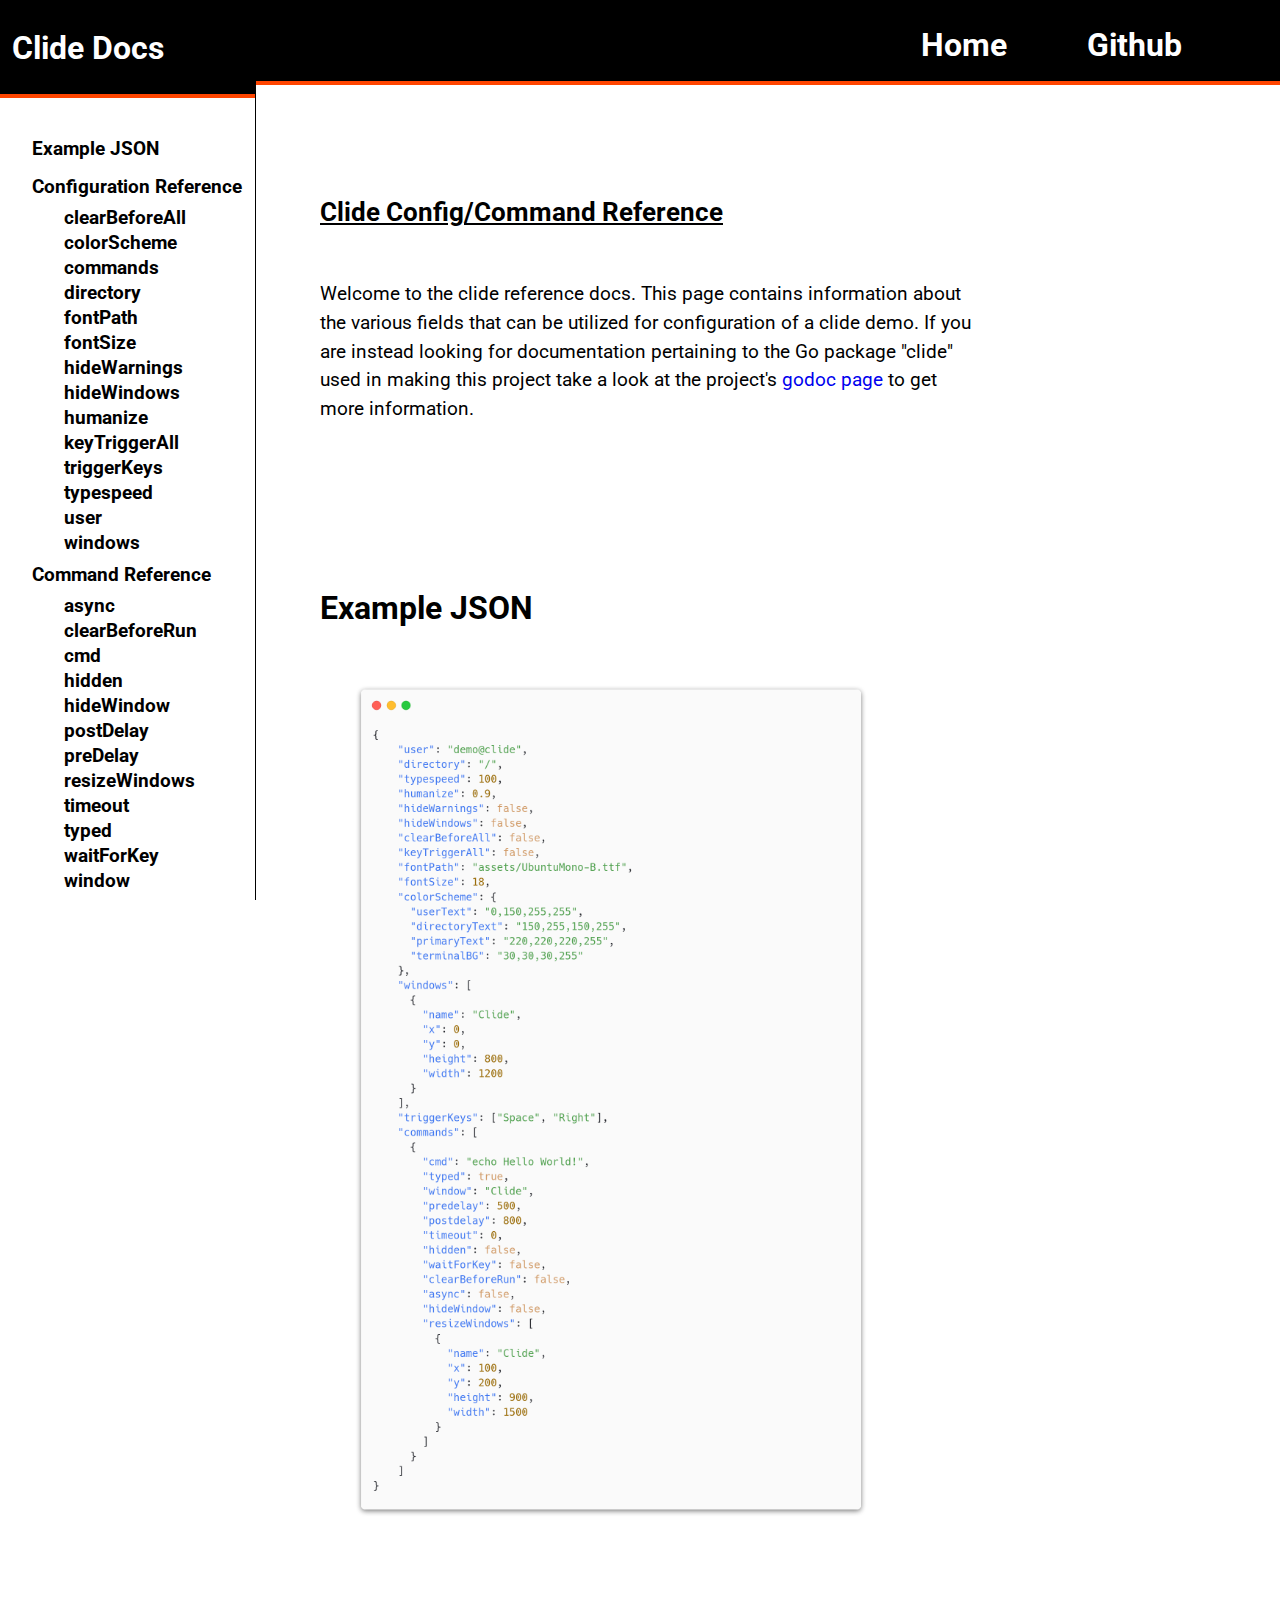
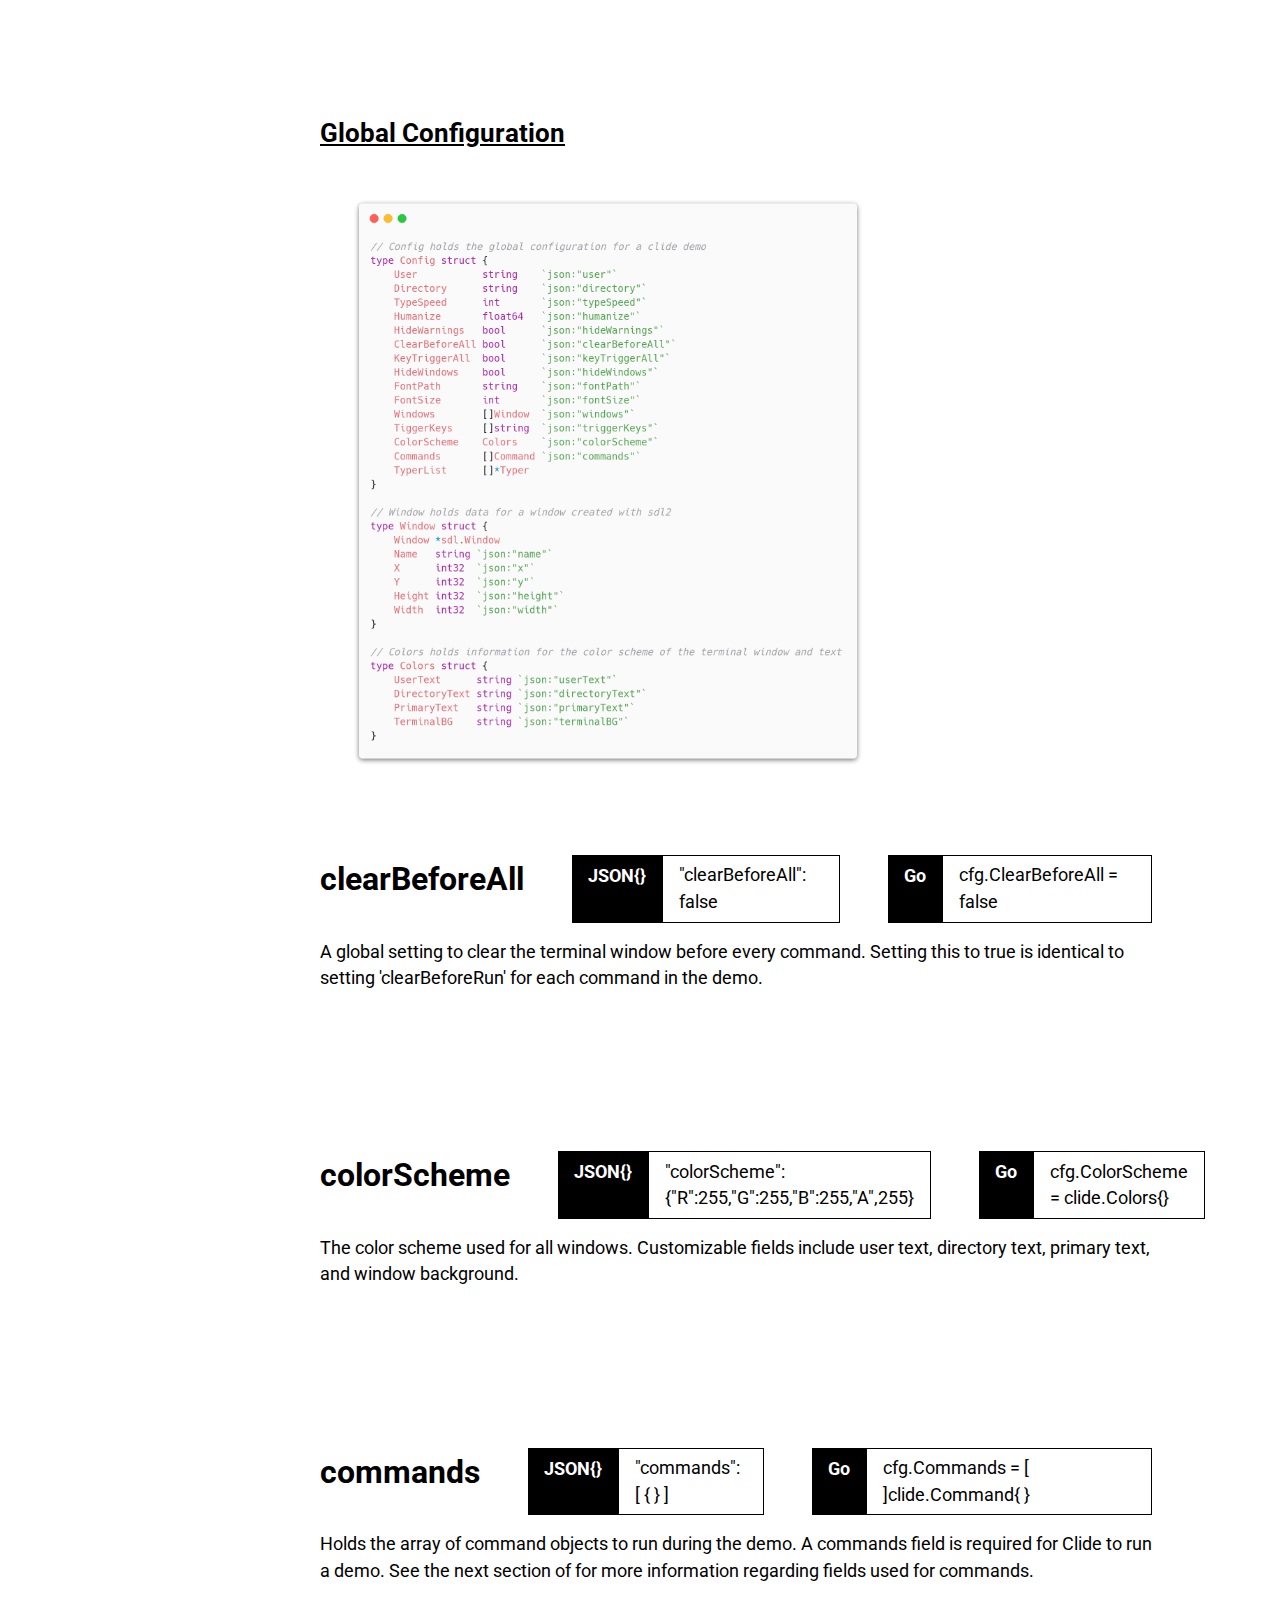
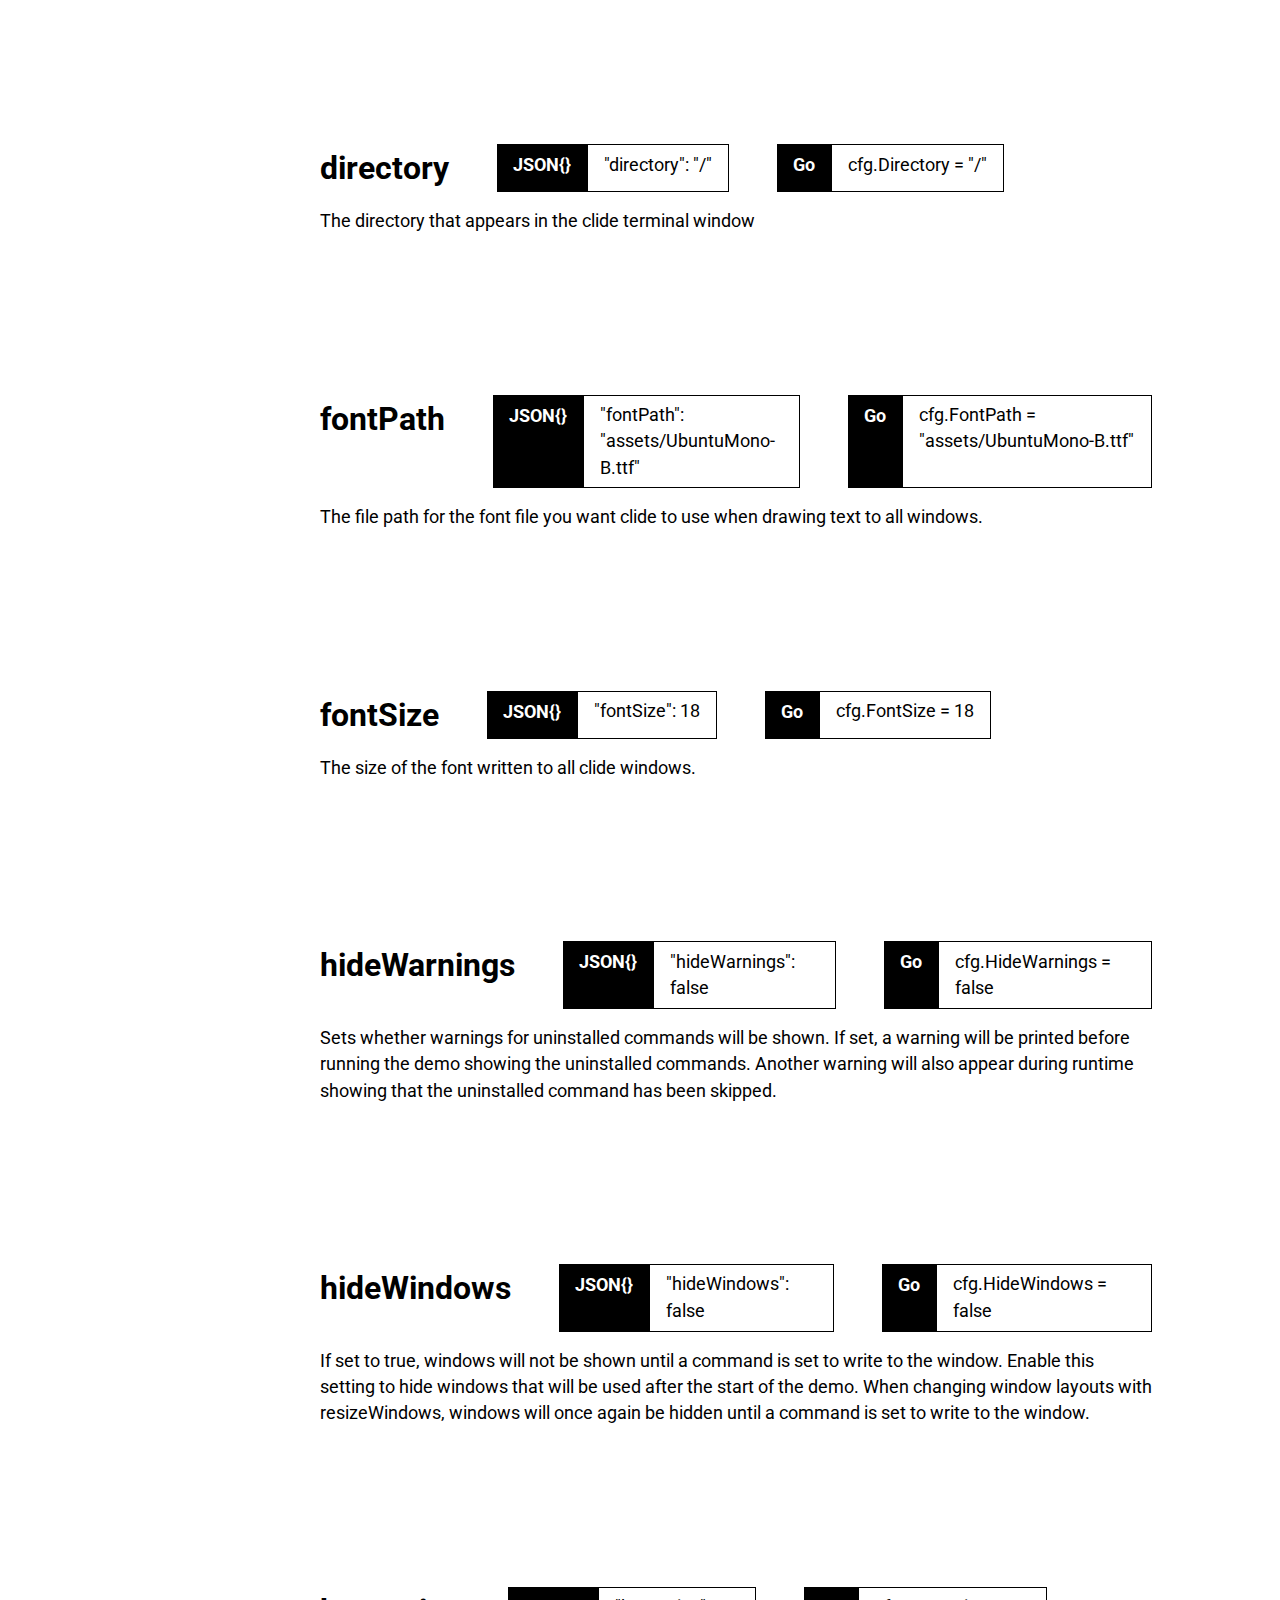
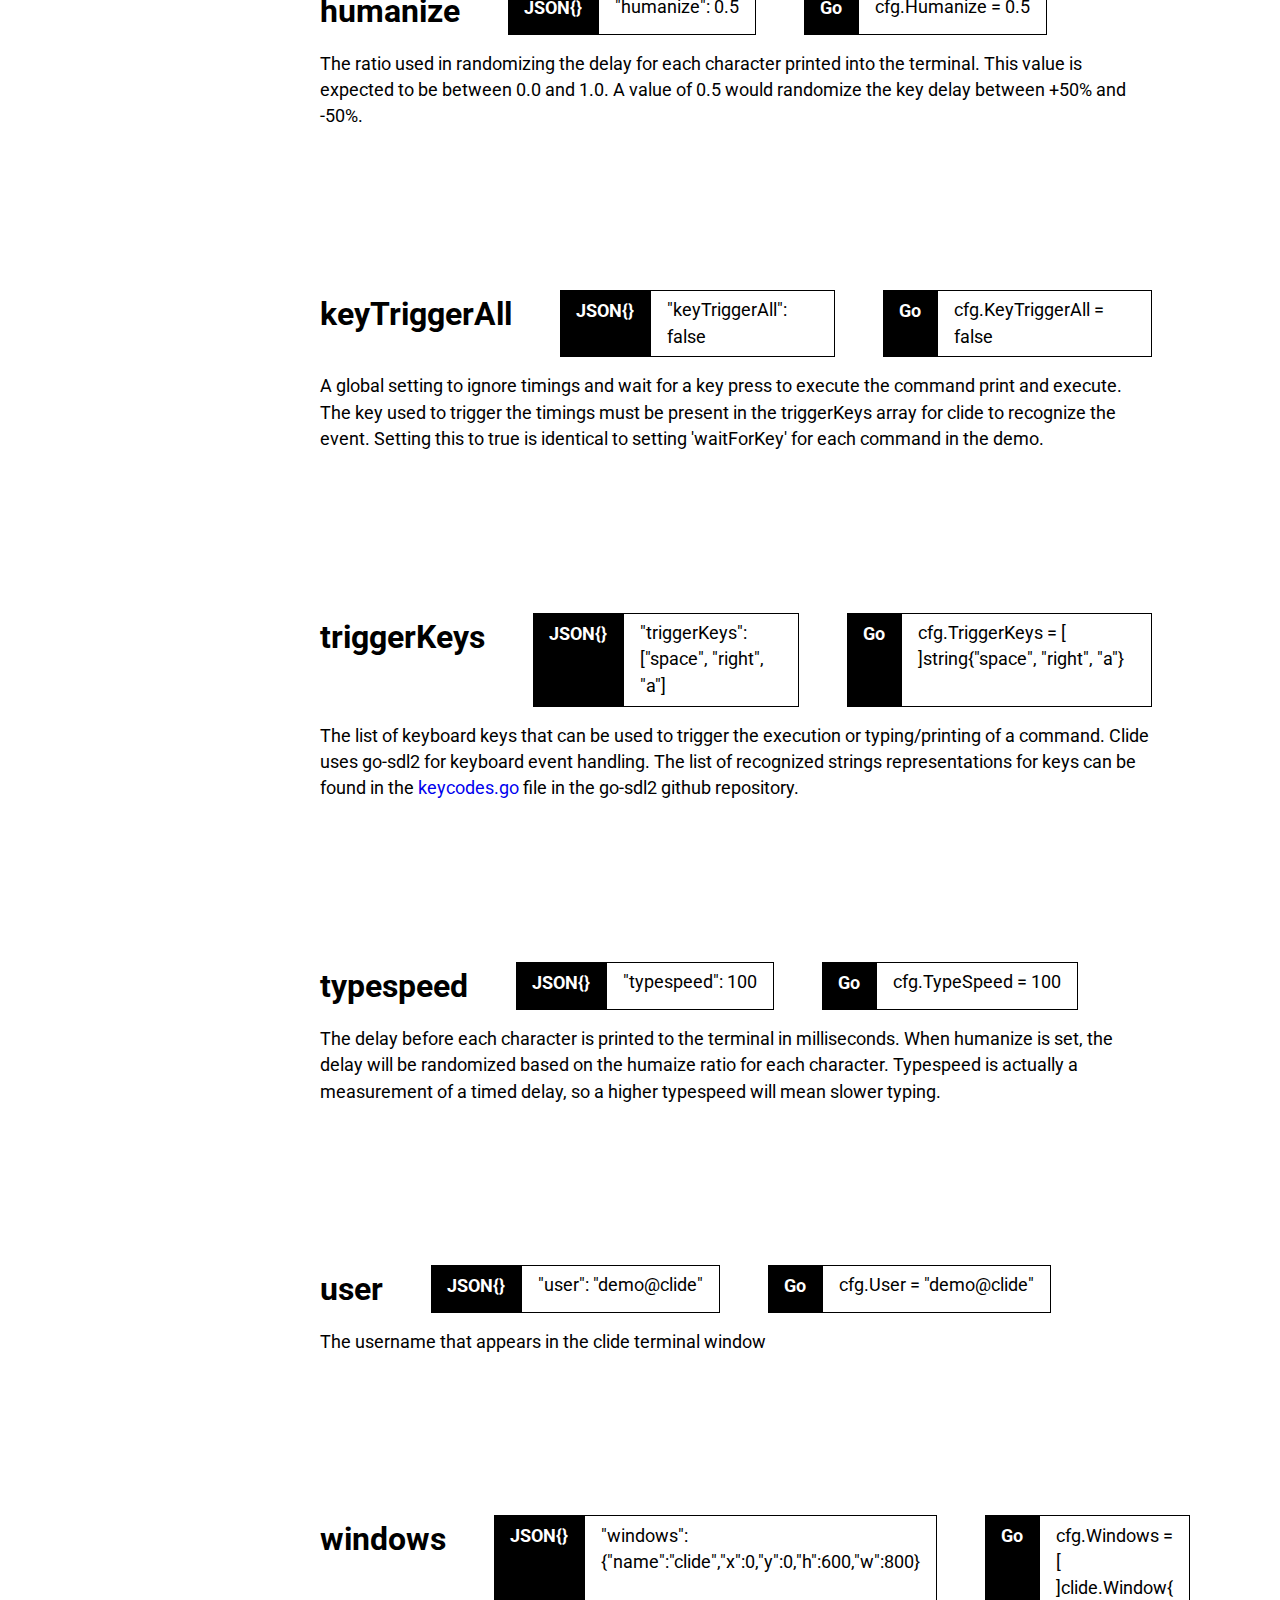
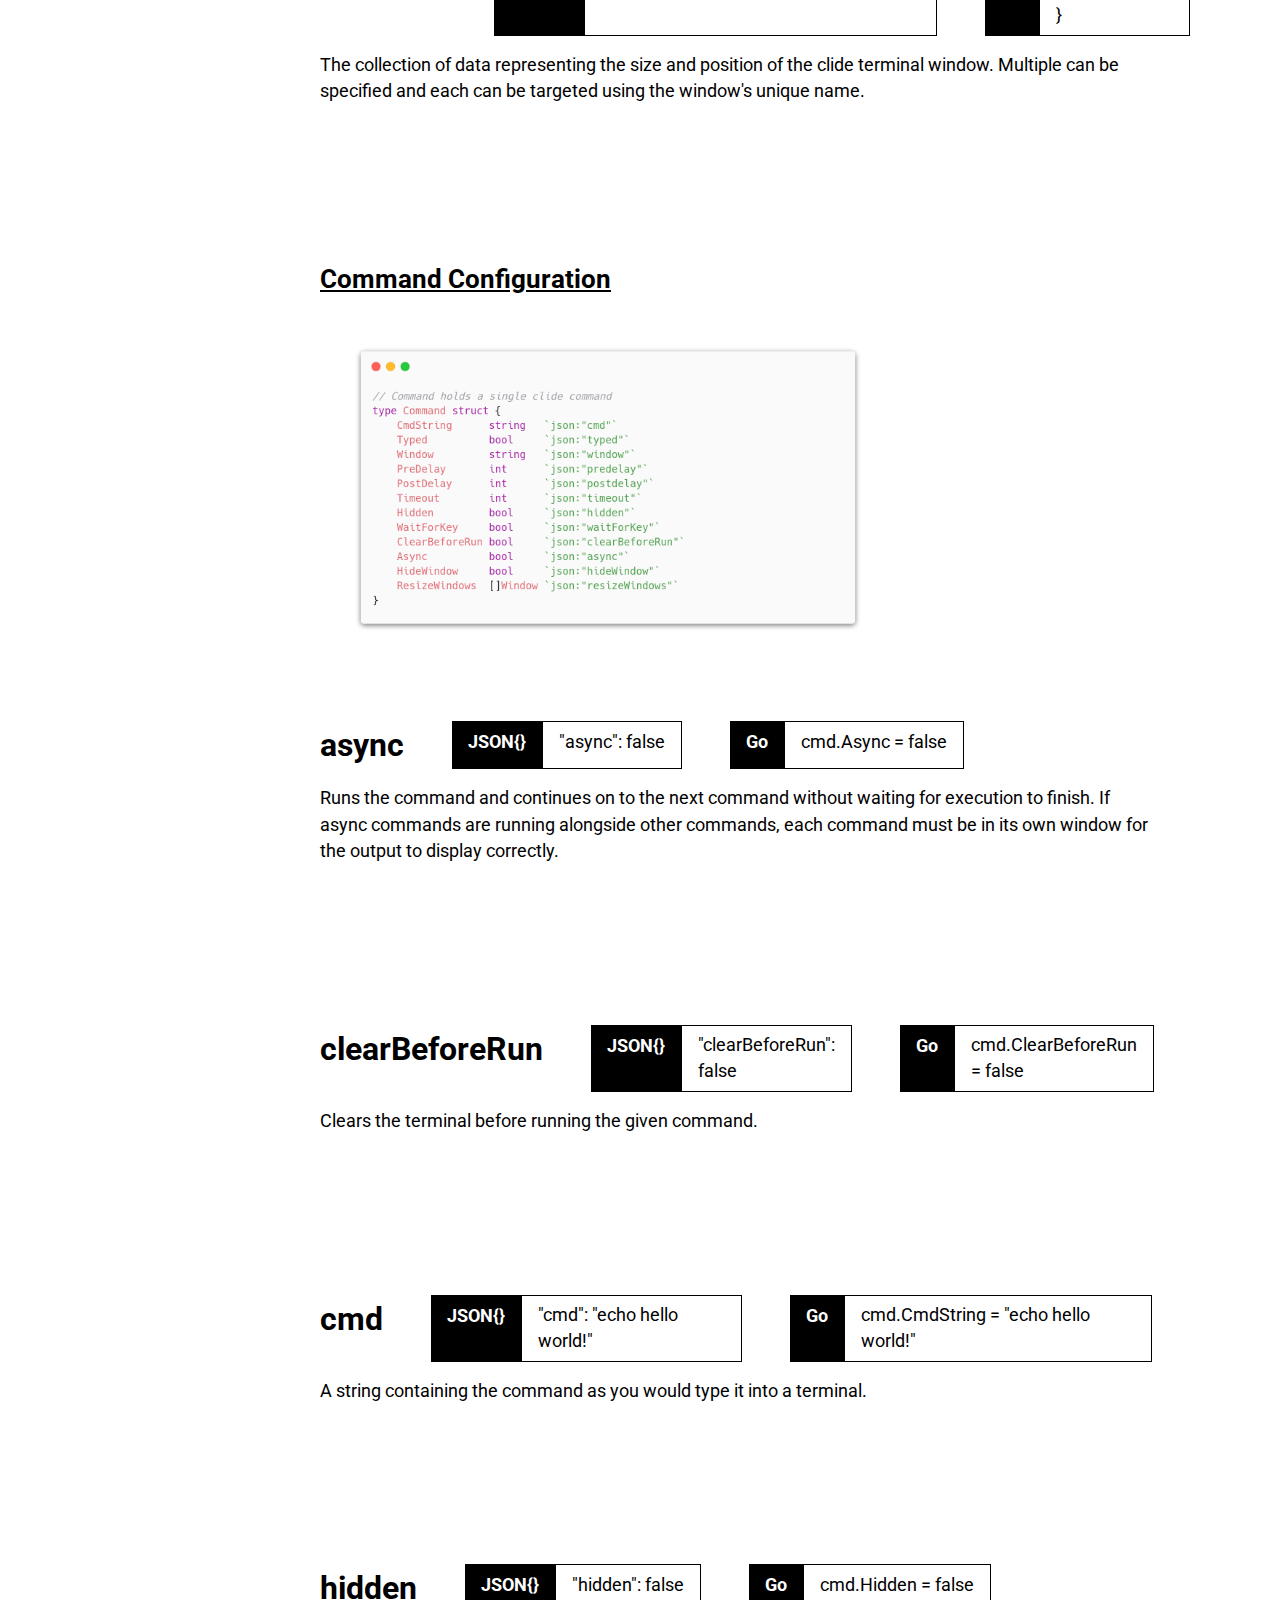
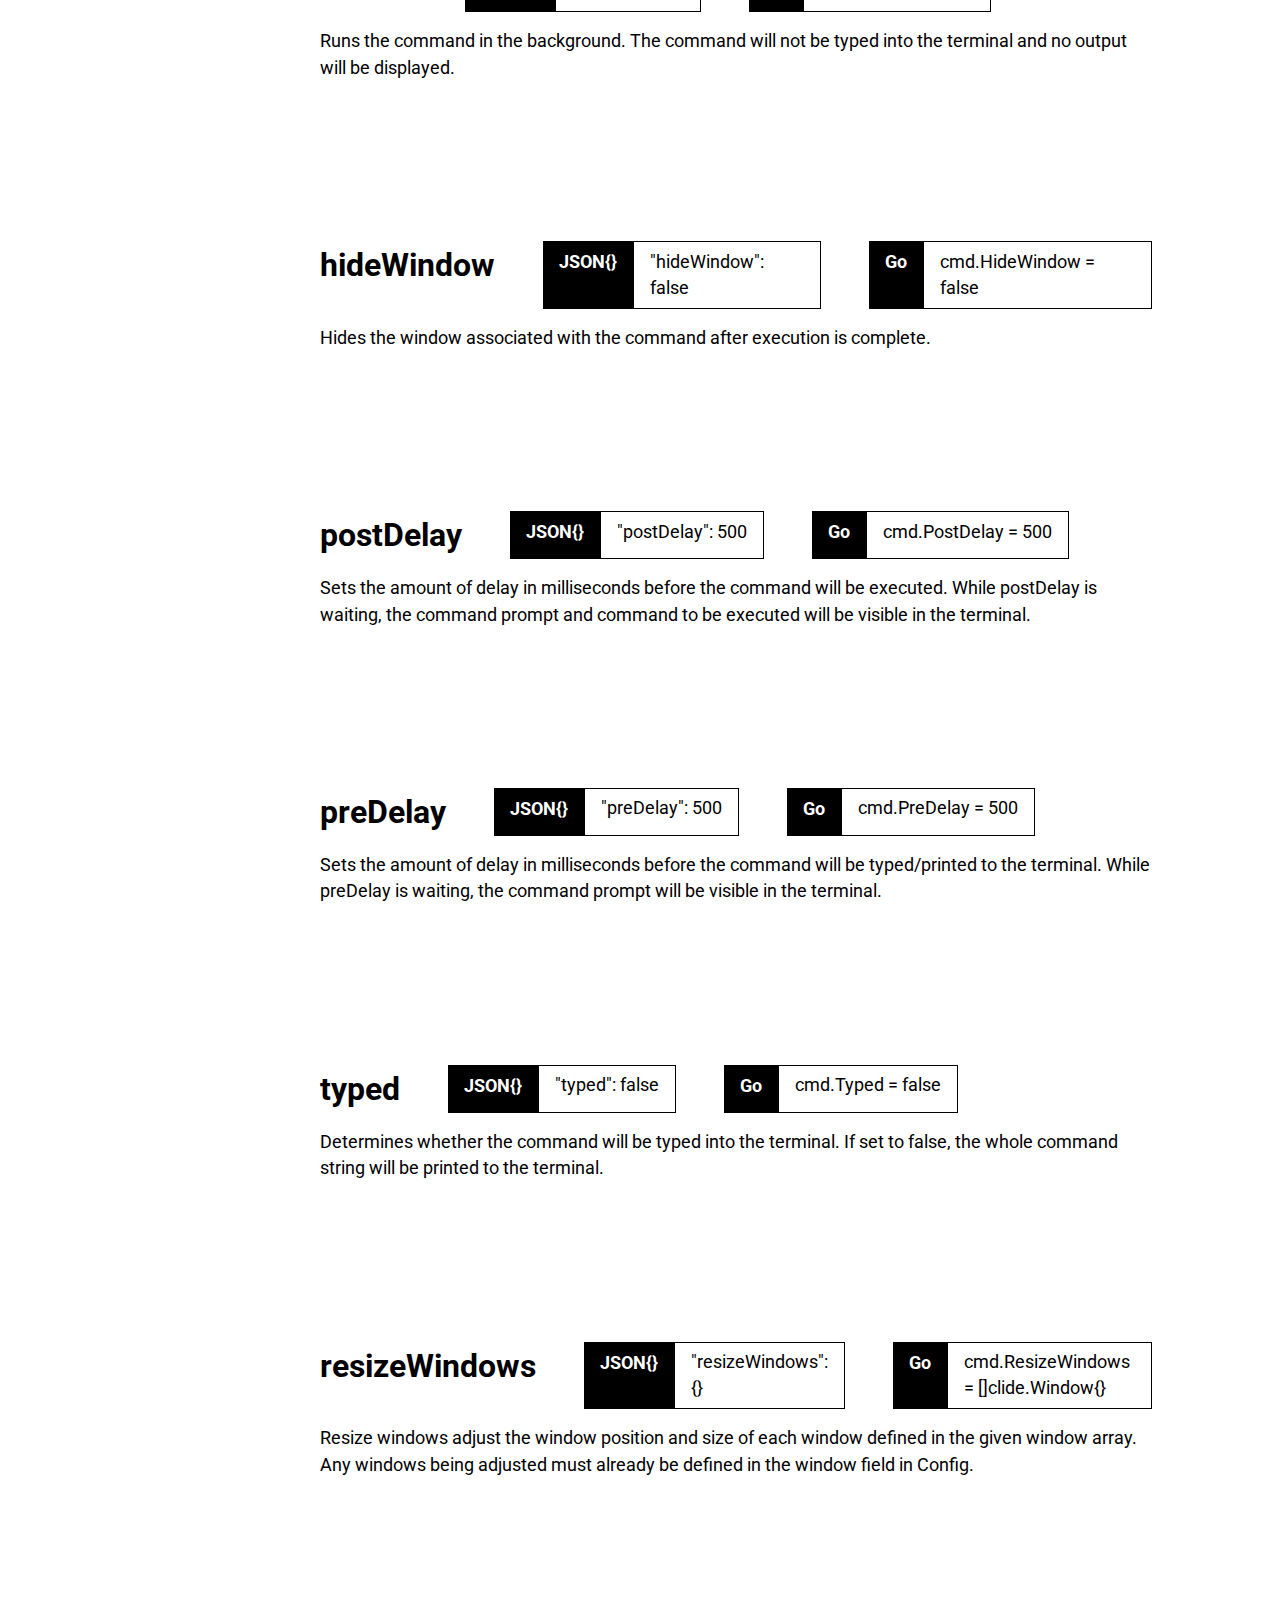
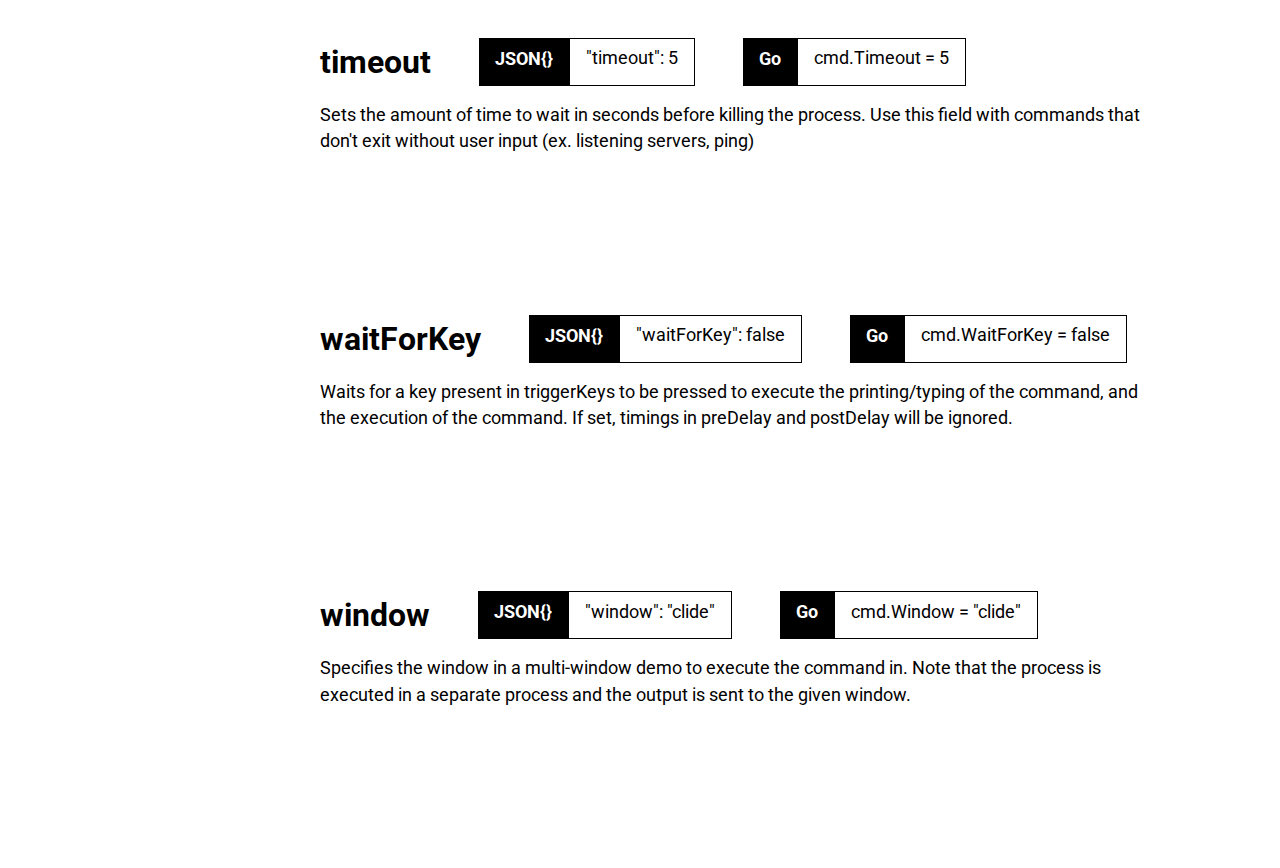
<file: docs/docs.html>
<!DOCTYPE html>
<html id="top">
    <head>
        <title>Clide Documentation</title>
        <link href="https://fonts.googleapis.com/css?family=Roboto:400,700&display=swap" rel="stylesheet"> 
        <link rel="stylesheet" href="../shared.css">
        <link rel="stylesheet" href="docs.css">
    </head>
    <body>
        <header>
            <h1><a href="#top">Clide</a></h1>
            <nav>
                <li><a href="../index.html">Home</a></li>
                <li><a href="https://github.com/mattackard/Clide" target="_blank">Github</a></li>
            </nav>
        </header>
        <div class="navbar">
            <nav>
                <h1><a href="#top">Clide Docs</a></h1>
                <li><a href="#examplejson">Example JSON</a></li>
                <li><a href="#configuration">Configuration Reference</a></li>
                <li class="subnav"><a href="#clearBeforeAll">clearBeforeAll</a></li>
                <li class="subnav"><a href="#colorScheme">colorScheme</a></li>
                <li class="subnav"><a href="#commands">commands</a></li>
                <li class="subnav"><a href="#directory">directory</a></li>
                <li class="subnav"><a href="#fontPath">fontPath</a></li>
                <li class="subnav"><a href="#fontSize">fontSize</a></li>
                <li class="subnav"><a href="#hideWarnings">hideWarnings</a></li>
                <li class="subnav"><a href="#hideWindows">hideWindows</a></li>
                <li class="subnav"><a href="#humanize">humanize</a></li>
                <li class="subnav"><a href="#keyTriggerAll">keyTriggerAll</a></li>
                <li class="subnav"><a href="#triggerKeys">triggerKeys</a></li>
                <li class="subnav"><a href="#typespeed">typespeed</a></li>
                <li class="subnav"><a href="#user">user</a></li>
                <li class="subnav"><a href="#windows">windows</a></li>
                <li><a href="#command">Command Reference</a></li>
                <li class="subnav"><a href="#async">async</a></li>
                <li class="subnav"><a href="#clearBeforeRun">clearBeforeRun</a></li>
                <li class="subnav"><a href="#cmd">cmd</a></li>
                <li class="subnav"><a href="#hidden">hidden</a></li>
                <li class="subnav"><a href="#hideWindow">hideWindow</a></li>
                <li class="subnav"><a href="#postDelay">postDelay</a></li>
                <li class="subnav"><a href="#preDelay">preDelay</a></li>
                <li class="subnav"><a href="#resizeWindows">resizeWindows</a></li>
                <li class="subnav"><a href="#timeout">timeout</a></li>
                <li class="subnav"><a href="#typed">typed</a></li>
                <li class="subnav"><a href="#waitForKey">waitForKey</a></li>
                <li class="subnav"><a href="#window">window</a></li>
            </nav>
        </div>
        <div class="content">
            
            <h2>Clide Config/Command Reference</h2>
            <section>
                <p  id="introText">Welcome to the clide reference docs. This page contains information about the various
                    fields that can be utilized for configuration of a clide demo. If you are instead looking
                    for documentation pertaining to the Go package "clide" used in making this project
                    take a look at the project's <a href="https://godoc.org/github.com/mattackard/Clide/pkg/clide" target="_blank">godoc page</a> to get more information.
                </p>
            </section>
            <section id="examplejson">
                <h3>Example JSON</h3>
                <img src="examplejson.png" alt="example clide demo in json format">
            </section>
            <h2 id="configuration">Global Configuration</h2>
            <img src="config_struct.png" alt="clide config struct">
            <section id="clearBeforeAll">
                <div>
                    <h3>clearBeforeAll</h3>
                    <div class="codeExample">
                        <h4>JSON{}</h4><span>"clearBeforeAll": false</span>
                    </div>
                    <div class="codeExample">
                        <h4>Go</h4><span>cfg.ClearBeforeAll = false</span>
                    </div>
                </div>
                <p>A global setting to clear the terminal window before every command. 
                    Setting this to true is identical to setting 'clearBeforeRun' for each command in the demo.</p>
            </section>
            <section id="colorScheme">
                <div>
                    <h3>colorScheme</h3>
                    <div class="codeExample">
                        <h4>JSON{}</h4><span>"colorScheme": {"R":255,"G":255,"B":255,"A",255}</span>
                    </div>
                    <div class="codeExample">
                        <h4>Go</h4><span>cfg.ColorScheme = clide.Colors{}</span>
                    </div>
                </div>
                <p>The color scheme used for all windows. Customizable fields include user text, directory text, primary text, and window background.</p>
            </section>
            <section id="commands">
                <div>
                    <h3>commands</h3>
                    <div class="codeExample">
                        <h4>JSON{}</h4><span>"commands": [ { } ]</span>
                    </div>
                    <div class="codeExample">
                        <h4>Go</h4><span>cfg.Commands = [ ]clide.Command{ }</span>
                    </div>
                </div>
                <p>Holds the array of command objects to run during the demo. 
                    A commands field is required for Clide to run a demo.
                    See the next section of for more information regarding fields used for commands.</p>
            </section>
            <section id="directory">
                <div>
                    <h3>directory</h3>
                    <div class="codeExample">
                        <h4>JSON{}</h4><span>"directory": "/"</span>
                    </div>
                    <div class="codeExample">
                        <h4>Go</h4><span>cfg.Directory = "/"</span>
                    </div>
                </div>
                <p>The directory that appears in the clide terminal window</p>
            </section>
            <section id="fontPath">
                <div>
                    <h3>fontPath</h3>
                    <div class="codeExample">
                        <h4>JSON{}</h4><span>"fontPath": "assets/UbuntuMono-B.ttf"</span>
                    </div>
                    <div class="codeExample">
                        <h4>Go</h4><span>cfg.FontPath = "assets/UbuntuMono-B.ttf"</span>
                    </div>
                </div>
                <p>The file path for the font file you want clide to use when drawing text to all windows.</p>
            </section>
            <section id="fontSize">
                <div>
                    <h3>fontSize</h3>
                    <div class="codeExample">
                        <h4>JSON{}</h4><span>"fontSize": 18</span>
                    </div>
                    <div class="codeExample">
                        <h4>Go</h4><span>cfg.FontSize = 18</span>
                    </div>
                </div>
                <p>The size of the font written to all clide windows.</p>
            </section>
            <section id="hideWarnings">
                <div>
                    <h3>hideWarnings</h3>
                    <div class="codeExample">
                        <h4>JSON{}</h4><span>"hideWarnings": false</span>
                    </div>
                    <div class="codeExample">
                        <h4>Go</h4><span>cfg.HideWarnings = false</span>
                    </div>
                </div>
                <p>Sets whether warnings for uninstalled commands will be shown. 
                    If set, a warning will be printed before running the demo showing the uninstalled commands.
                    Another warning will also appear during runtime showing that the uninstalled command has been skipped.</p>
            </section>
            <section id="hideWindows">
                <div>
                    <h3>hideWindows</h3>
                    <div class="codeExample">
                        <h4>JSON{}</h4><span>"hideWindows": false</span>
                    </div>
                    <div class="codeExample">
                        <h4>Go</h4><span>cfg.HideWindows = false</span>
                    </div>
                </div>
                <p>If set to true, windows will not be shown until a command is set to write to the window. 
                    Enable this setting to hide windows that will be used after the start of the demo. 
                    When changing window layouts with resizeWindows, windows will once again be hidden until a command is set to write to the window.</p>
            </section>
            <section id="humanize">
                <div>
                    <h3>humanize</h3>
                    <div class="codeExample">
                        <h4>JSON{}</h4><span>"humanize": 0.5</span>
                    </div>
                    <div class="codeExample">
                        <h4>Go</h4><span>cfg.Humanize = 0.5</span>
                    </div>
                </div>
                <p>The ratio used in randomizing the delay for each character printed into the terminal. 
                    This value is expected to be between 0.0 and 1.0.
                    A value of 0.5 would randomize the key delay between +50% and -50%.</p>
            </section>
            <section id="keyTriggerAll">
                <div>
                    <h3>keyTriggerAll</h3>
                    <div class="codeExample">
                        <h4>JSON{}</h4><span>"keyTriggerAll": false</span>
                    </div>
                    <div class="codeExample">
                        <h4>Go</h4><span>cfg.KeyTriggerAll = false</span>
                    </div>
                </div>
                <p>A global setting to ignore timings and wait for a key press to execute the command print and execute.
                    The key used to trigger the timings must be present in the triggerKeys array for clide to recognize the event.
                    Setting this to true is identical to setting 'waitForKey' for each command in the demo.</p>
            </section>
            <section id="triggerKeys">
                <div>
                    <h3>triggerKeys</h3>
                    <div class="codeExample">
                        <h4>JSON{}</h4><span>"triggerKeys": ["space", "right", "a"]</span>
                    </div>
                    <div class="codeExample">
                        <h4>Go</h4><span>cfg.TriggerKeys = [ ]string{"space", "right", "a"}</span>
                    </div>
                </div>
                <p>The list of keyboard keys that can be used to trigger the execution or typing/printing of a command.
                    Clide uses go-sdl2 for keyboard event handling.
                    The list of recognized strings representations for keys can be found in the 
                    <a href="https://github.com/veandco/go-sdl2/blob/master/sdl/keycode.go" target="_blank">keycodes.go</a> file
                    in the go-sdl2 github repository.</p>
            </section>
            <section id="typespeed">
                <div>
                    <h3>typespeed</h3>
                    <div class="codeExample">
                        <h4>JSON{}</h4><span>"typespeed": 100</span>
                    </div>
                    <div class="codeExample">
                        <h4>Go</h4><span>cfg.TypeSpeed = 100</span>
                    </div>
                </div>
                <p>The delay before each character is printed to the terminal in milliseconds. 
                    When humanize is set, the delay will be randomized based on the humaize ratio for each character.
                    Typespeed is actually a measurement of a timed delay, so a higher typespeed will mean slower typing.</p>
            </section>
            <section id="user">
                <div>
                    <h3>user</h3>
                    <div class="codeExample">
                        <h4>JSON{}</h4><span>"user": "demo@clide"</span>
                    </div>
                    <div class="codeExample">
                        <h4>Go</h4><span>cfg.User = "demo@clide"</span>
                    </div>
                </div>
                <p>The username that appears in the clide terminal window</p>
            </section>
            <section id="windows">
                <div>
                    <h3>windows</h3>
                    <div class="codeExample">
                        <h4>JSON{}</h4><span>"windows": {"name":"clide","x":0,"y":0,"h":600,"w":800}</span>
                    </div>
                    <div class="codeExample">
                        <h4>Go</h4><span>cfg.Windows = [ ]clide.Window{ }</span>
                    </div>
                </div>
                <p>The collection of data representing the size and position of the clide terminal window.
                    Multiple can be specified and each can be targeted using the window's unique name.</p>
            </section>
            <h2 id="command">Command Configuration</h2>
            <img src="command_struct.png" alt="clide command struct">
            <section id="async">
                <div>
                    <h3>async</h3>
                    <div class="codeExample">
                        <h4>JSON{}</h4><span>"async": false</span>
                    </div>
                    <div class="codeExample">
                        <h4>Go</h4><span>cmd.Async = false</span>
                    </div>
                </div>
                <p>Runs the command and continues on to the next command without waiting for execution to finish.
                    If async commands are running alongside other commands, each command must be in its own window for the output to display correctly.</p>
            </section>
            <section id="clearBeforeRun">
                <div>
                    <h3>clearBeforeRun</h3>
                    <div class="codeExample">
                        <h4>JSON{}</h4><span>"clearBeforeRun": false</span>
                    </div>
                    <div class="codeExample">
                        <h4>Go</h4><span>cmd.ClearBeforeRun = false</span>
                    </div>
                </div>
                <p>Clears the terminal before running the given command.</p>
            </section>
            <section id="cmd">
                <div>
                    <h3>cmd</h3>
                    <div class="codeExample">
                        <h4>JSON{}</h4><span>"cmd": "echo hello world!"</span>
                    </div>
                    <div class="codeExample">
                        <h4>Go</h4><span>cmd.CmdString = "echo hello world!"</span>
                    </div>
                </div>
                <p>A string containing the command as you would type it into a terminal.</p>
            </section>
            <section id="hidden">
                <div>
                    <h3>hidden</h3>
                    <div class="codeExample">
                        <h4>JSON{}</h4><span>"hidden": false</span>
                    </div>
                    <div class="codeExample">
                        <h4>Go</h4><span>cmd.Hidden = false</span>
                    </div>
                </div>
                <p>Runs the command in the background.
                    The command will not be typed into the terminal and no output will be displayed.</p>
            </section>
            <section id="hideWindow">
                <div>
                    <h3>hideWindow</h3>
                    <div class="codeExample">
                        <h4>JSON{}</h4><span>"hideWindow": false</span>
                    </div>
                    <div class="codeExample">
                        <h4>Go</h4><span>cmd.HideWindow = false</span>
                    </div>
                </div>
                <p>Hides the window associated with the command after execution is complete.</p>
            </section>
            <section id="postDelay">
                <div>
                    <h3>postDelay</h3>
                    <div class="codeExample">
                        <h4>JSON{}</h4><span>"postDelay": 500</span>
                    </div>
                    <div class="codeExample">
                        <h4>Go</h4><span>cmd.PostDelay = 500</span>
                    </div>
                </div>
                <p>Sets the amount of delay in milliseconds before the command will be executed. 
                    While postDelay is waiting, the command prompt and command to be executed will be visible in the terminal.</p>
            </section>
            <section id="preDelay">
                <div>
                    <h3>preDelay</h3>
                    <div class="codeExample">
                        <h4>JSON{}</h4><span>"preDelay": 500</span>
                    </div>
                    <div class="codeExample">
                        <h4>Go</h4><span>cmd.PreDelay = 500</span>
                    </div>
                </div>
                <p>Sets the amount of delay in milliseconds before the command will be typed/printed to the terminal. 
                    While preDelay is waiting, the command prompt will be visible in the terminal.</p>
            </section>
            <section id="typed">
                <div>
                    <h3>typed</h3>
                    <div class="codeExample">
                        <h4>JSON{}</h4><span>"typed": false</span>
                    </div>
                    <div class="codeExample">
                        <h4>Go</h4><span>cmd.Typed = false</span>
                    </div>
                </div>
                <p>Determines whether the command will be typed into the terminal.
                    If set to false, the whole command string will be printed to the terminal.</p>
            </section>
            <section id="resizeWindows">
                <div>
                    <h3>resizeWindows</h3>
                    <div class="codeExample">
                        <h4>JSON{}</h4><span>"resizeWindows": {}</span>
                    </div>
                    <div class="codeExample">
                        <h4>Go</h4><span>cmd.ResizeWindows = []clide.Window{}</span>
                    </div>
                </div>
                <p>Resize windows adjust the window position and size of each window defined in the given window array. 
                    Any windows being adjusted must already be defined in the window field in Config.</p>
            </section>
            <section id="timeout">
                <div>
                    <h3>timeout</h3>
                    <div class="codeExample">
                        <h4>JSON{}</h4><span>"timeout": 5</span>
                    </div>
                    <div class="codeExample">
                        <h4>Go</h4><span>cmd.Timeout = 5</span>
                    </div>
                </div>
                <p>Sets the amount of time to wait in seconds before killing the process. 
                    Use this field with commands that don't exit without user input (ex. listening servers, ping)</p>
            </section>
            <section id="waitForKey">
                <div>
                    <h3>waitForKey</h3>
                    <div class="codeExample">
                        <h4>JSON{}</h4><span>"waitForKey": false</span>
                    </div>
                    <div class="codeExample">
                        <h4>Go</h4><span>cmd.WaitForKey = false</span>
                    </div>
                </div>
                <p>Waits for a key present in triggerKeys to be pressed to execute the printing/typing of the command, and the execution of the command.
                    If set, timings in preDelay and postDelay will be ignored.</p>
            </section>
            <section id="window">
                <div>
                    <h3>window</h3>
                    <div class="codeExample">
                        <h4>JSON{}</h4><span>"window": "clide"</span>
                    </div>
                    <div class="codeExample">
                        <h4>Go</h4><span>cmd.Window = "clide"</span>
                    </div>
                </div>
                <p>Specifies the window in a multi-window demo to execute the command in. 
                    Note that the process is executed in a separate process and the output is sent to the given window.</p>
            </section>
        </div>
    </body>
</html>
</file>
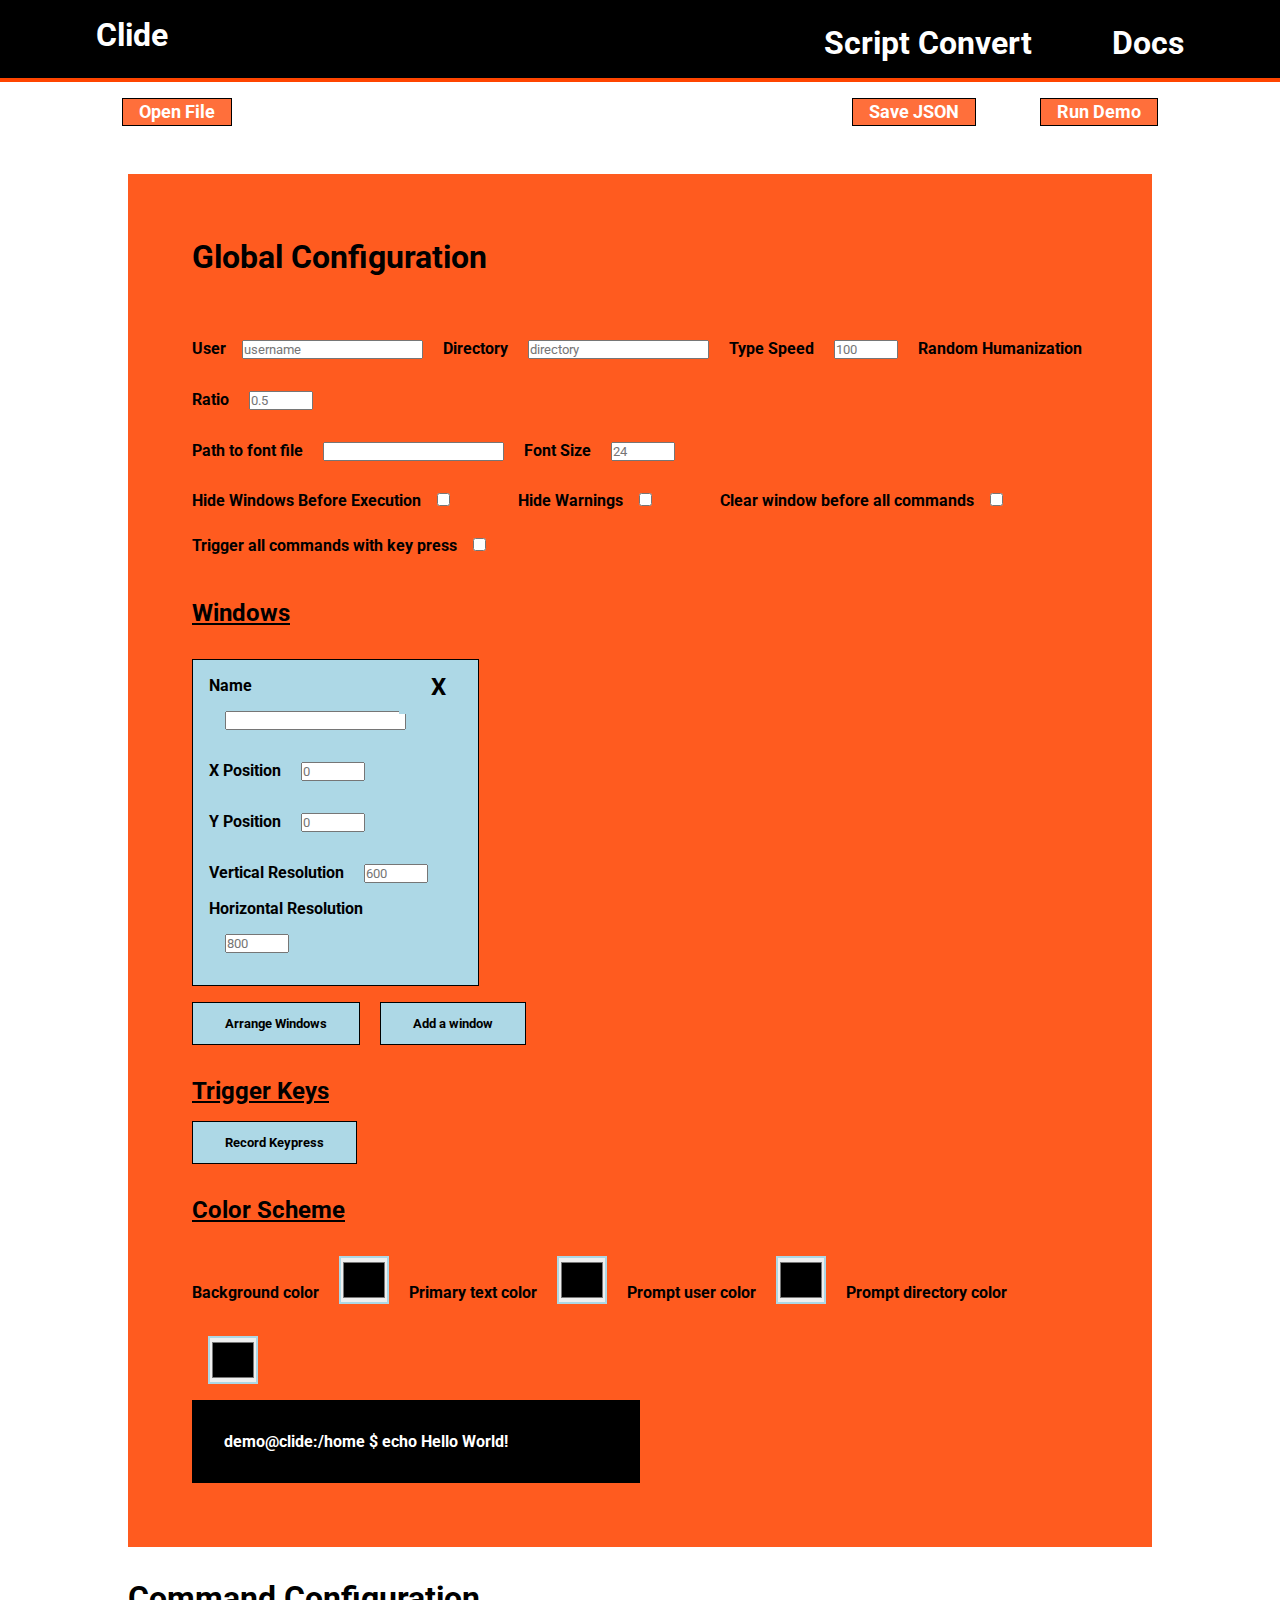
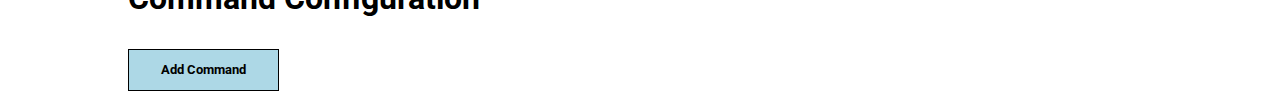
<file: cmd/clide-editor/edit.html>
<!DOCTYPE html>
<html>
  <head>
    <title>Modular Editor</title>
    <link
      href="https://fonts.googleapis.com/css?family=Roboto:400,700&display=swap"
      rel="stylesheet"
    />
    <link rel="stylesheet" href="shared.css" />
    <link rel="stylesheet" href="edit.css" />
  </head>
  <body>
    <header>
      <h1><a href="#top">Clide</a></h1>
      <nav>
        <li><a href="convert.html">Script Convert</a></li>
        <li><a href="docs/docs.html">Docs</a></li>
      </nav>
    </header>
    <div id="menu">
      <form>
        <label for="fileInput">Open File</label>
        <input id="fileInput" type="file" hidden />
      </form>
      <span></span>
      <button id="saveFile">Save JSON<span id="saveResponse"></span></button>
      <button id="run">Run Demo</button>
    </div>
    <div id="global">
      <div>
        <h1>Global Configuration</h1>
        <div>
          <label for="user">User</label><input type="text" id="user" placeholder="username" />
          <label for="directory">Directory</label>
          <input type="text" id="directory" placeholder="directory" />

          <label for="typespeed">Type Speed</label>
          <input
            type="number"
            id="typespeed"
            class="number"
            placeholder="100"
          />
          <label for="humanize">Random Humanization Ratio</label>
          <input type="number" id="humanize" class="number" placeholder="0.5" />
        </div>
        <div>
          <label for="fontPath">Path to font file</label>
          <input type="text" id="fontPath" />
          <label for="fontSize">Font Size</label>
          <input type="number" id="fontSize" class="number" placeholder="24" />
        </div>
        <div>
          <label for="hideWindows">Hide Windows Before Execution</label
            ><input type="checkbox" id="hideWindows" />
          <label for="hideWarnings">Hide Warnings</label
          ><input type="checkbox" id="hideWarnings" />
          <label for="clearBeforeAll">Clear window before all commands</label
          ><input type="checkbox" id="clearBeforeAll" />
          <label for="keyTriggerAll">Trigger all commands with key press</label
          ><input type="checkbox" id="keyTriggerAll" />
        </div>

        <h2>Windows</h2>
        <div id="windowContainer">
          <div class="clideWindow">
            <button class="removeButton" onclick="removeElement(this)">
              X
            </button>
            <div>
              <label for="windowName">Name</label>
              <input type="text" class="windowName" />
            </div>
            <div>
              <label for="x">X Position</label>
              <input type="number" class="x number" placeholder="0" />
            </div>
            <div>
              <label for="y">Y Position</label>
              <input type="number" class="y number" placeholder="0" />
            </div>
            <div>
              <label for="height">Vertical Resolution</label>
              <input type="number" class="height number" placeholder="600" />
            </div>
            <div>
              <label for="width">Horizontal Resolution</label>
              <input type="number" class="width number" placeholder="800" />
            </div>
          </div>
        </div>
        <button id="arrangeWindows" onclick="arrangeWindows(this)">Arrange Windows</button>
        <button id="addWindow">Add a window</button>
      </div>
      <div id="triggerKeys">
        <h2>Trigger Keys</h2>
        <ul id="keyList"></ul>
        <button id="recordKey">Record Keypress</button>
      </div>
      <div id="colors">
        <h2>Color Scheme</h2>
        <label for="backgroundColor">Background color</label>
        <input type="color" id="backgroundColor" />
        <label for="primaryColor">Primary text color</label>
        <input type="color" id="primaryColor" />
        <label for="userColor">Prompt user color</label>
        <input type="color" id="userColor" />
        <label for="directoryColor">Prompt directory color</label>
        <input type="color" id="directoryColor" />
        <div id="colorPreview">
          <span id="userPreview">demo@clide</span
          ><span class="primaryText">:</span
          ><span id="directoryPreview">/home </span
          ><span class="primaryText">$ echo Hello World!</span>
        </div>
      </div>
    </div>
    <div id="commands">
      <h1>Command Configuration</h1>
      <button class="addCommand" onclick="addNewCommand()">Add Command</button>
    </div>
    <script src="edit.js"></script>
  </body>
</html>
</file>
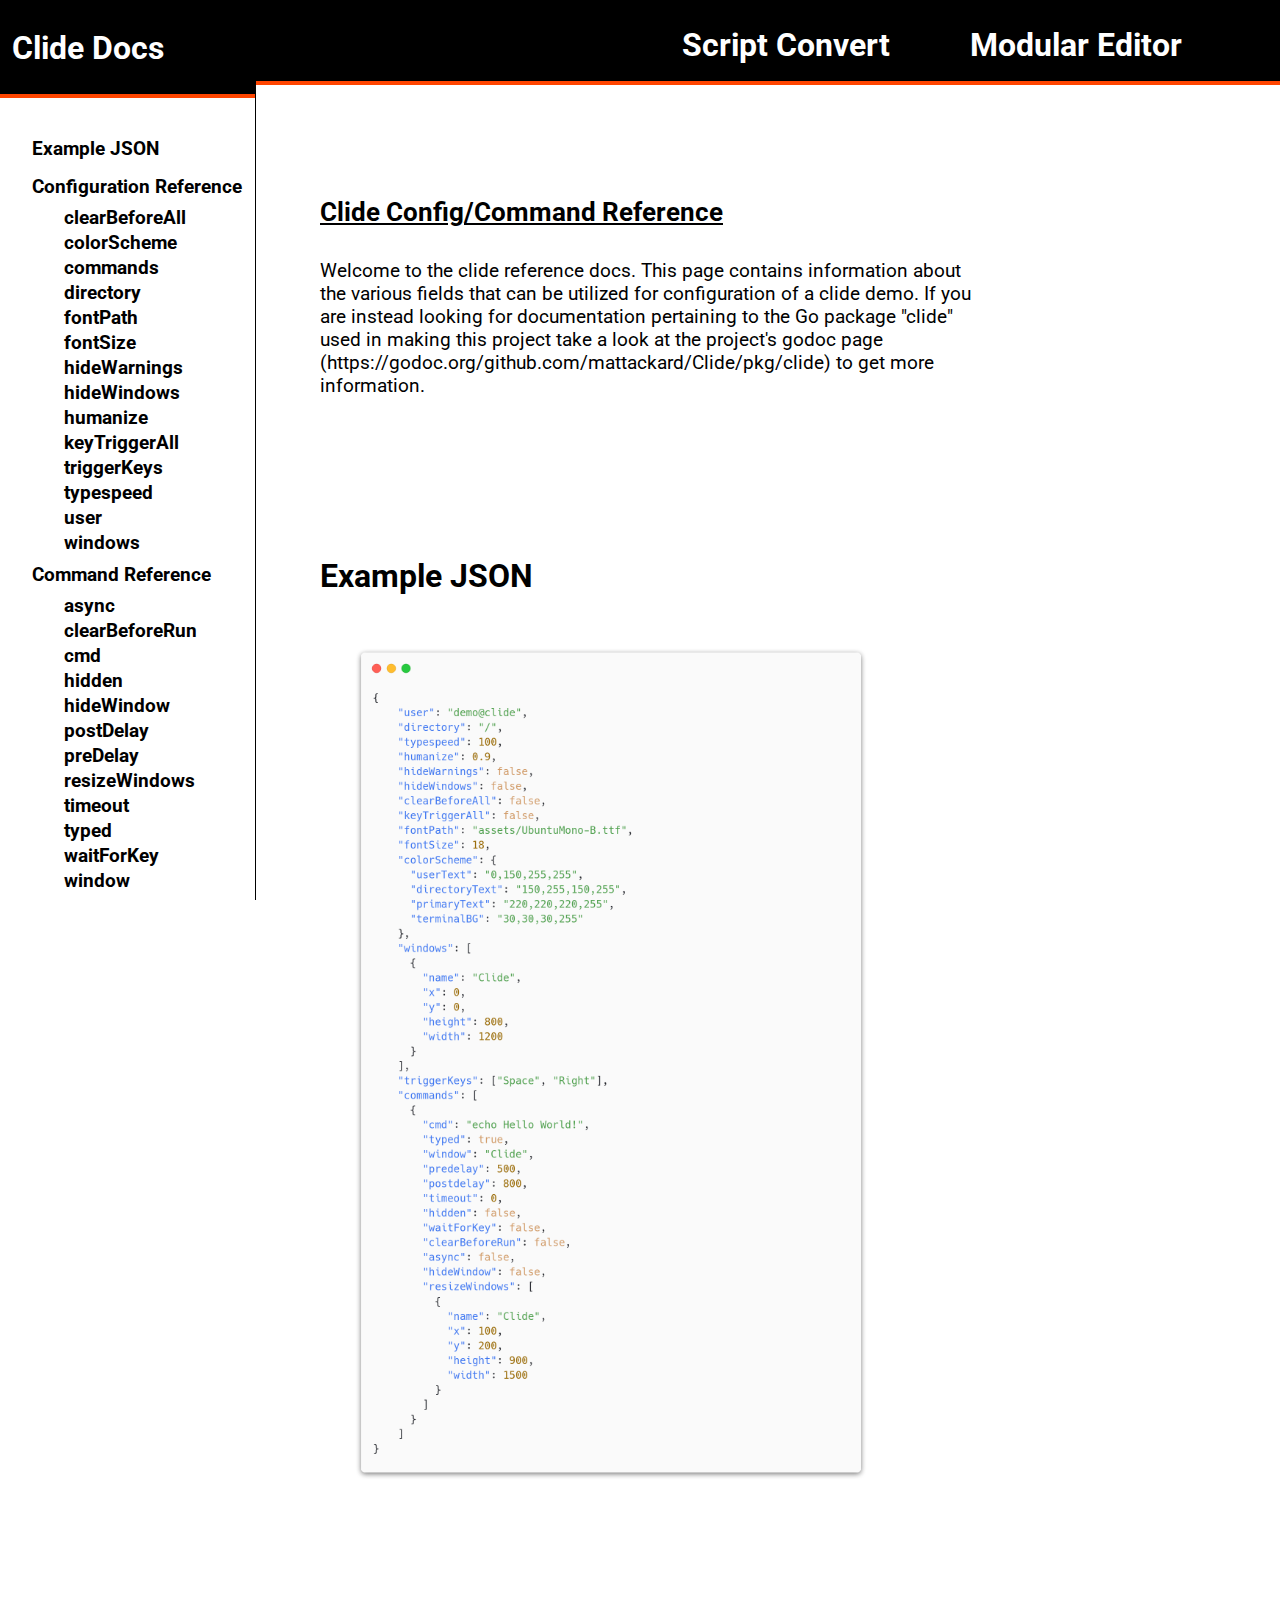
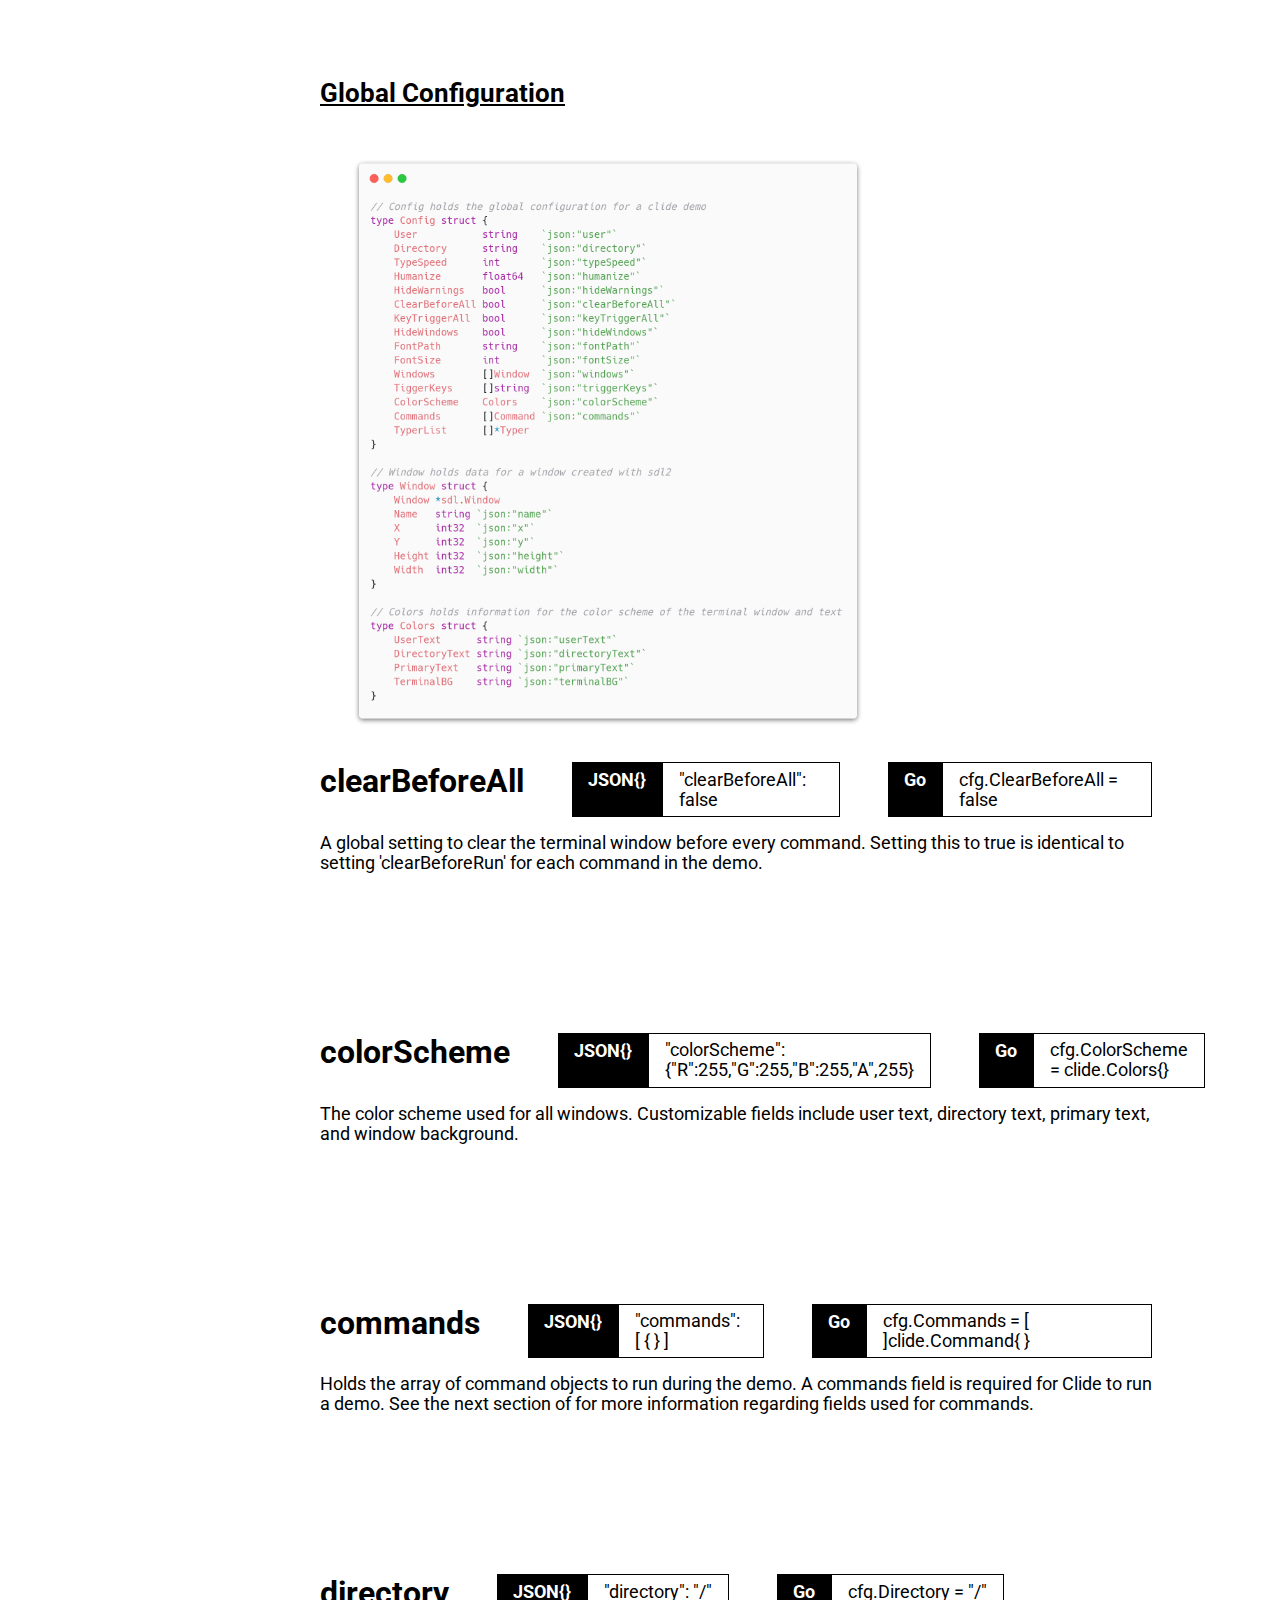
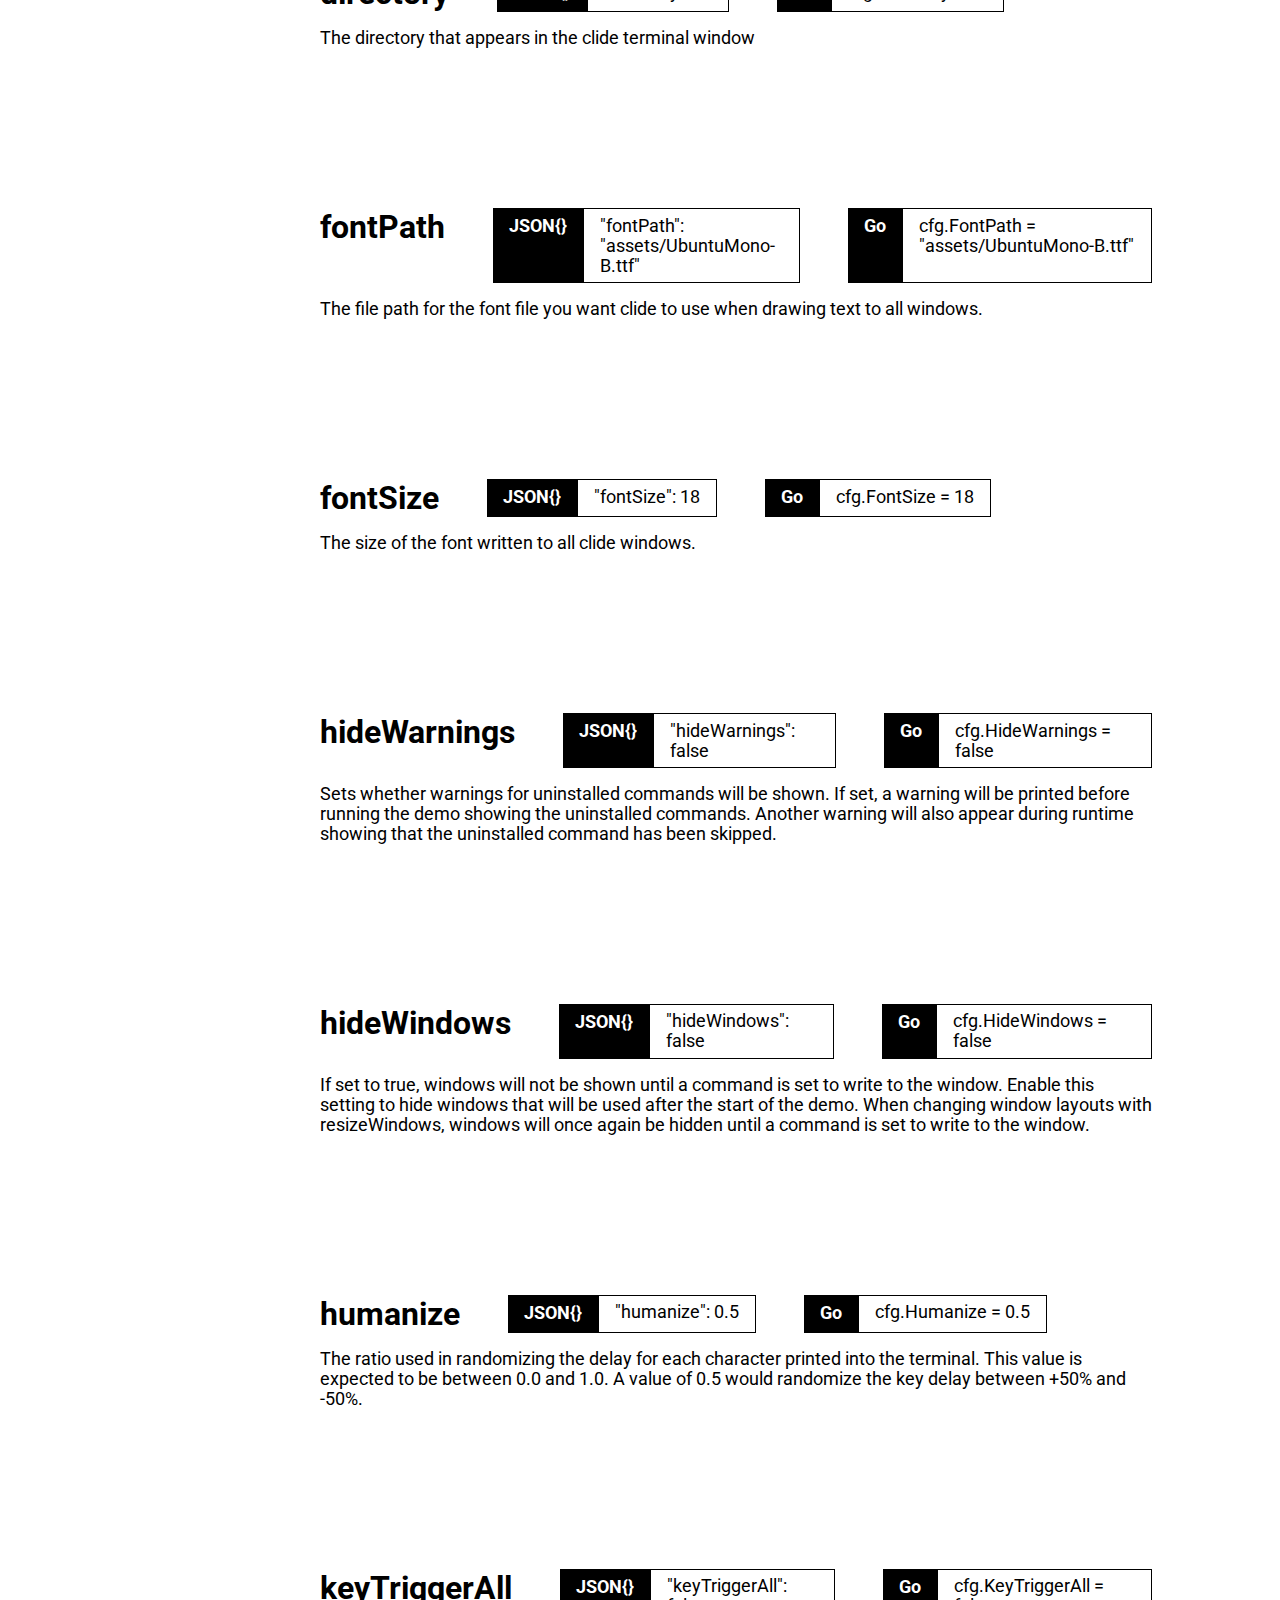
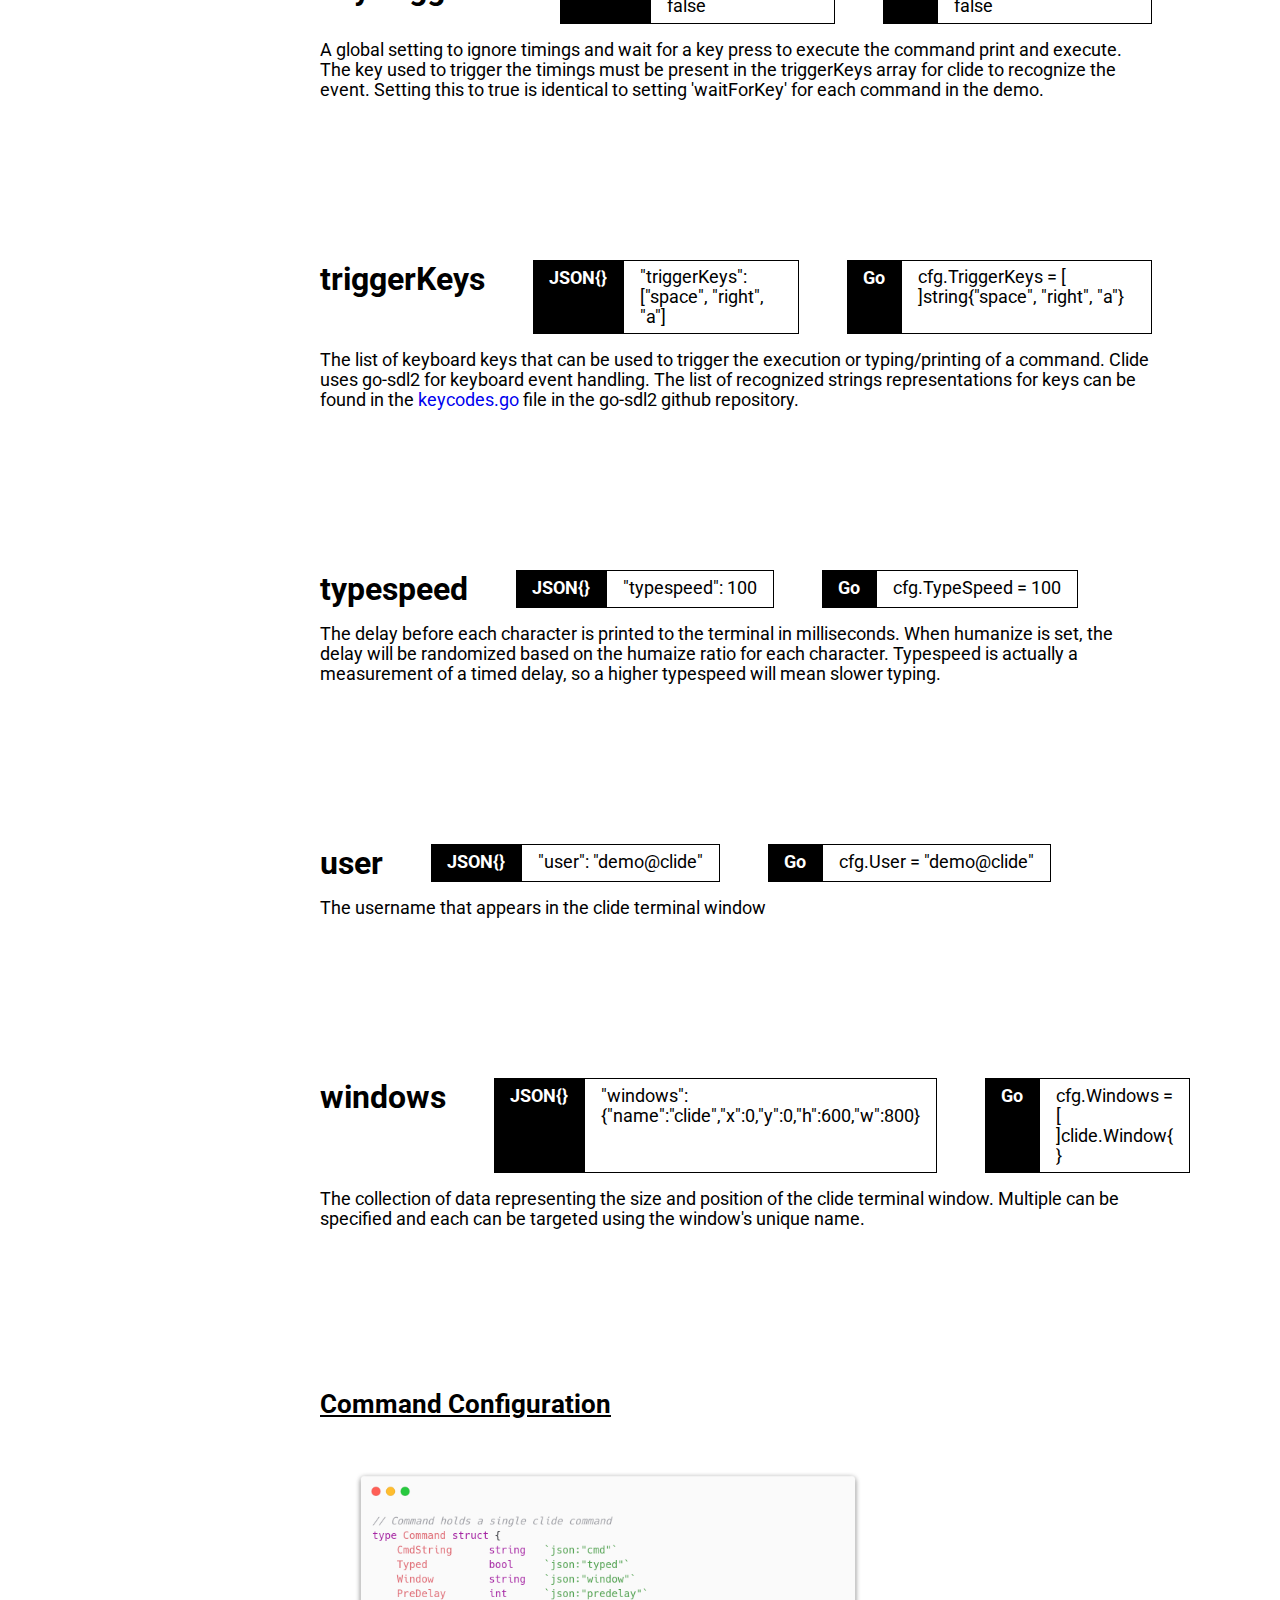
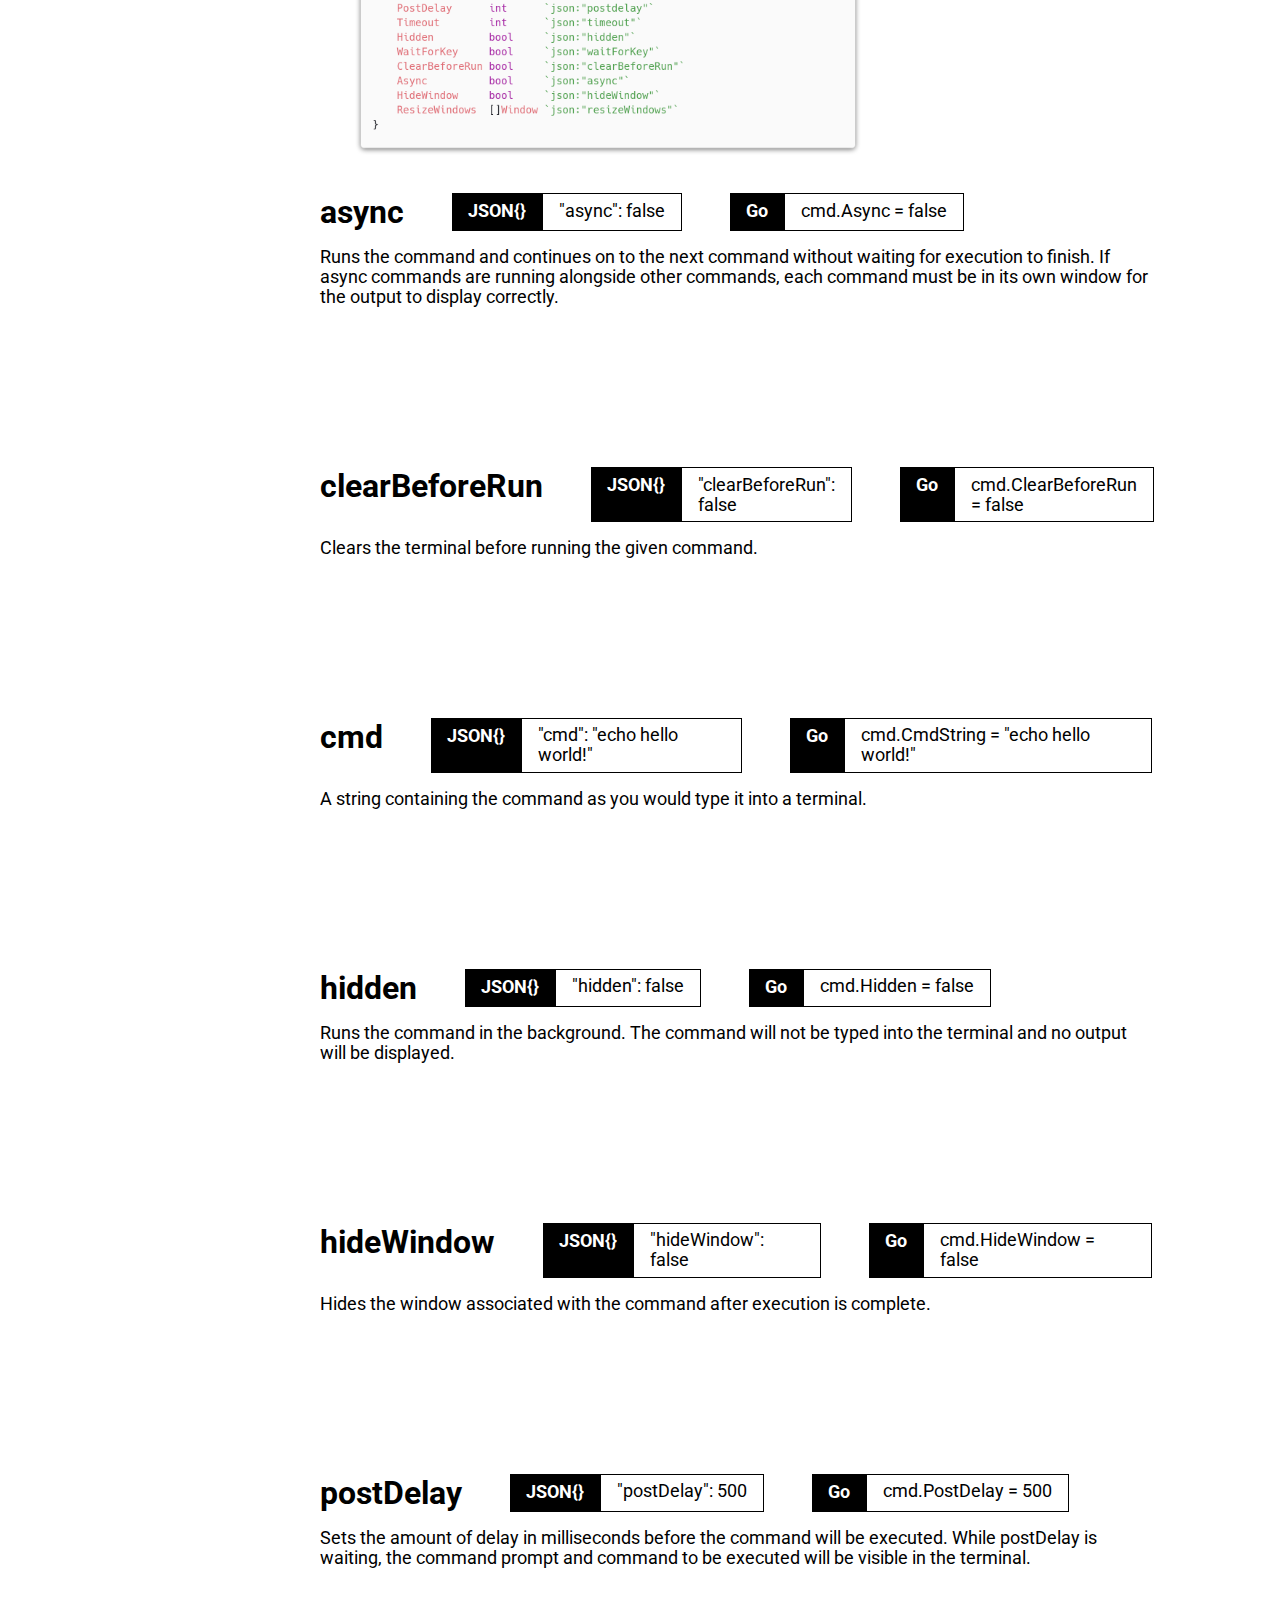
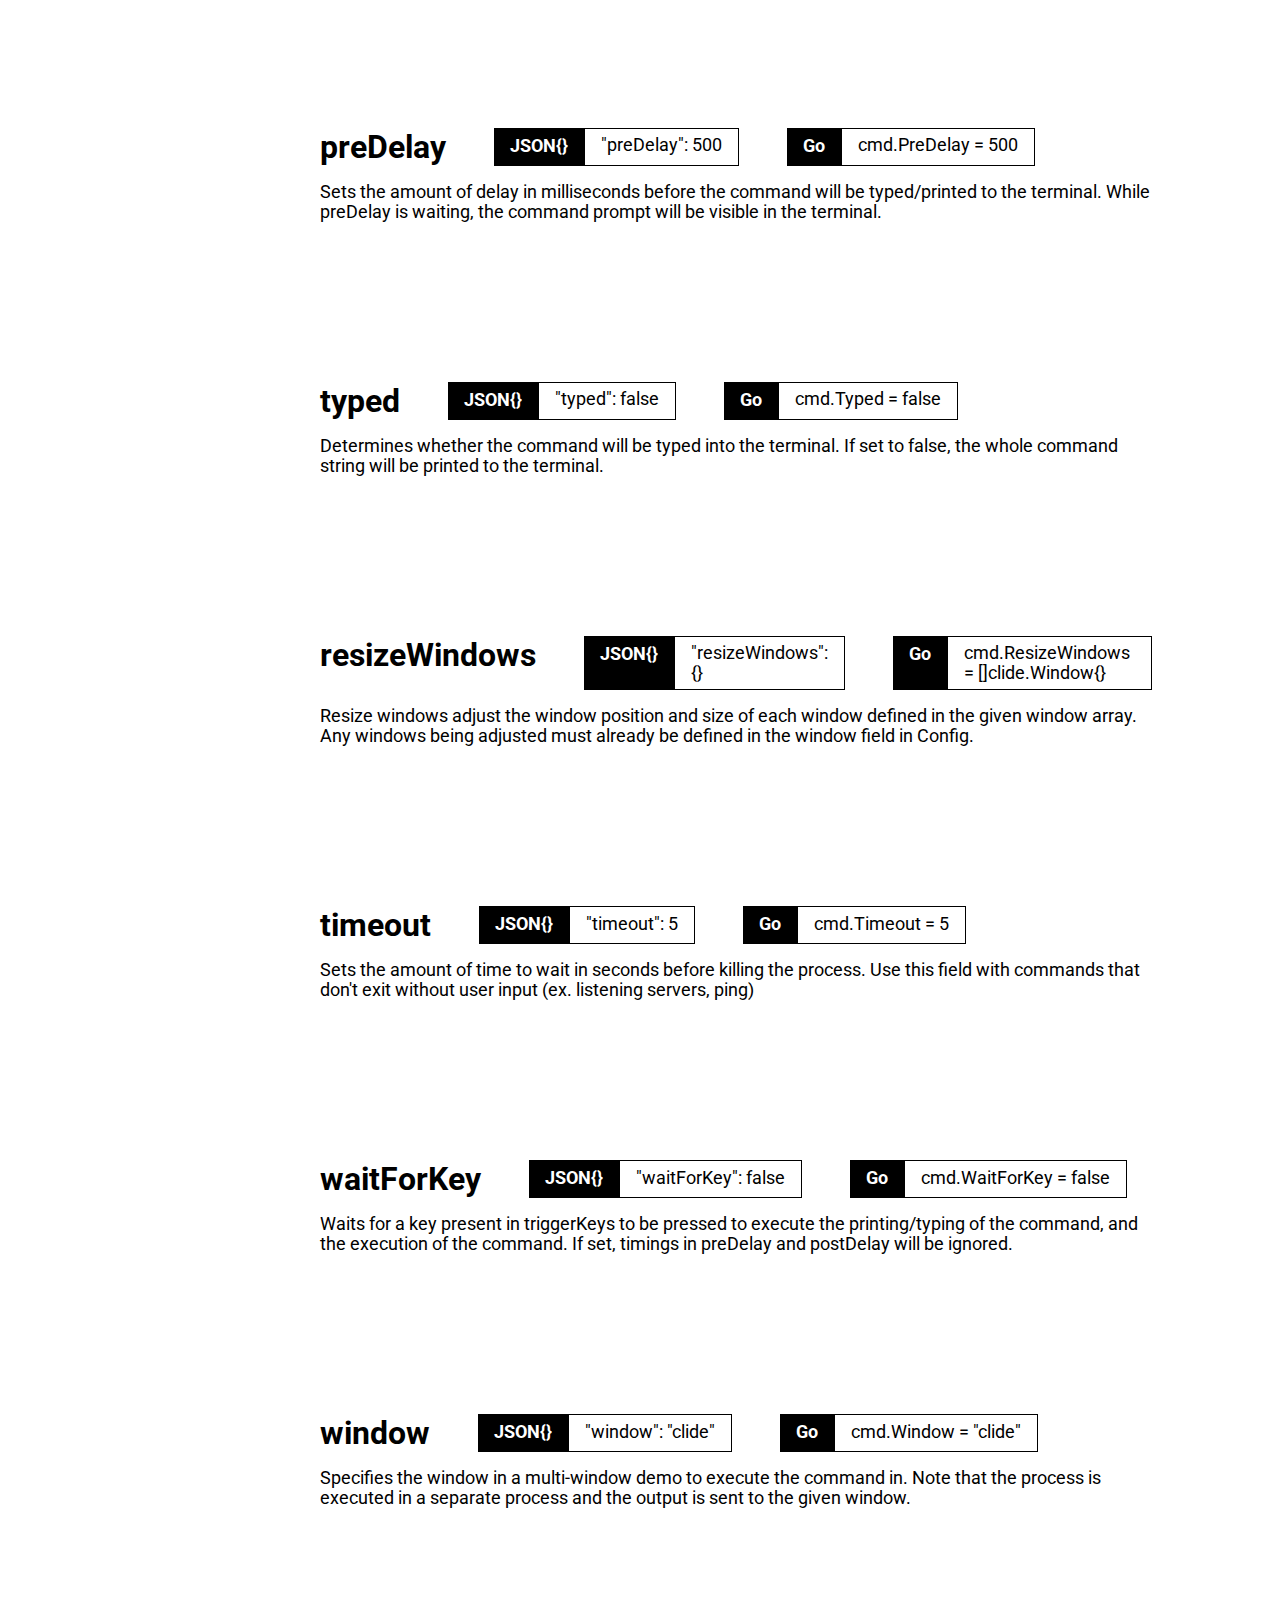
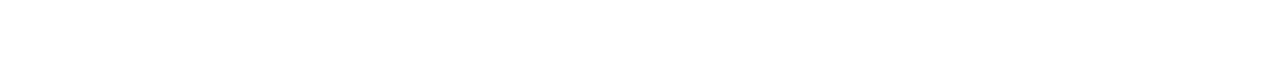
<file: cmd/clide-editor/docs/docs.html>
<!DOCTYPE html>
<html id="top">
    <head>
        <title>Clide Documentation</title>
        <link href="https://fonts.googleapis.com/css?family=Roboto:400,700&display=swap" rel="stylesheet"> 
        <link rel="stylesheet" href="../shared.css">
        <link rel="stylesheet" href="docs.css">
    </head>
    <body>
        <header>
            <h1><a href="#top">Clide</a></h1>
            <nav>
                <li><a href="../convert.html">Script Convert</a></li>
                <li><a href="../edit.html">Modular Editor</a></li>
            </nav>
        </header>
        <div class="navbar">
            <nav>
                <h1><a href="#top">Clide Docs</a></h1>
                <li><a href="#examplejson">Example JSON</a></li>
                <li><a href="#configuration">Configuration Reference</a></li>
                <li class="subnav"><a href="#clearBeforeAll">clearBeforeAll</a></li>
                <li class="subnav"><a href="#colorScheme">colorScheme</a></li>
                <li class="subnav"><a href="#commands">commands</a></li>
                <li class="subnav"><a href="#directory">directory</a></li>
                <li class="subnav"><a href="#fontPath">fontPath</a></li>
                <li class="subnav"><a href="#fontSize">fontSize</a></li>
                <li class="subnav"><a href="#hideWarnings">hideWarnings</a></li>
                <li class="subnav"><a href="#hideWindows">hideWindows</a></li>
                <li class="subnav"><a href="#humanize">humanize</a></li>
                <li class="subnav"><a href="#keyTriggerAll">keyTriggerAll</a></li>
                <li class="subnav"><a href="#triggerKeys">triggerKeys</a></li>
                <li class="subnav"><a href="#typespeed">typespeed</a></li>
                <li class="subnav"><a href="#user">user</a></li>
                <li class="subnav"><a href="#windows">windows</a></li>
                <li><a href="#command">Command Reference</a></li>
                <li class="subnav"><a href="#async">async</a></li>
                <li class="subnav"><a href="#clearBeforeRun">clearBeforeRun</a></li>
                <li class="subnav"><a href="#cmd">cmd</a></li>
                <li class="subnav"><a href="#hidden">hidden</a></li>
                <li class="subnav"><a href="#hideWindow">hideWindow</a></li>
                <li class="subnav"><a href="#postDelay">postDelay</a></li>
                <li class="subnav"><a href="#preDelay">preDelay</a></li>
                <li class="subnav"><a href="#resizeWindows">resizeWindows</a></li>
                <li class="subnav"><a href="#timeout">timeout</a></li>
                <li class="subnav"><a href="#typed">typed</a></li>
                <li class="subnav"><a href="#waitForKey">waitForKey</a></li>
                <li class="subnav"><a href="#window">window</a></li>
            </nav>
        </div>
        <div class="content">
            
            <h2>Clide Config/Command Reference</h2>
            <section>
                <p  id="introText">Welcome to the clide reference docs. This page contains information about the various
                    fields that can be utilized for configuration of a clide demo. If you are instead looking
                    for documentation pertaining to the Go package "clide" used in making this project
                    take a look at the project's godoc page (https://godoc.org/github.com/mattackard/Clide/pkg/clide) to get more information.
                </p>
            </section>
            <section id="examplejson">
                <h3>Example JSON</h3>
                <img src="examplejson.png" alt="example clide demo in json format">
            </section>
            <h2 id="configuration">Global Configuration</h2>
            <img src="config_struct.png" alt="clide config struct">
            <section id="clearBeforeAll">
                <div>
                    <h3>clearBeforeAll</h3>
                    <div class="codeExample">
                        <h4>JSON{}</h4><span>"clearBeforeAll": false</span>
                    </div>
                    <div class="codeExample">
                        <h4>Go</h4><span>cfg.ClearBeforeAll = false</span>
                    </div>
                </div>
                <p>A global setting to clear the terminal window before every command. 
                    Setting this to true is identical to setting 'clearBeforeRun' for each command in the demo.</p>
            </section>
            <section id="colorScheme">
                <div>
                    <h3>colorScheme</h3>
                    <div class="codeExample">
                        <h4>JSON{}</h4><span>"colorScheme": {"R":255,"G":255,"B":255,"A",255}</span>
                    </div>
                    <div class="codeExample">
                        <h4>Go</h4><span>cfg.ColorScheme = clide.Colors{}</span>
                    </div>
                </div>
                <p>The color scheme used for all windows. Customizable fields include user text, directory text, primary text, and window background.</p>
            </section>
            <section id="commands">
                <div>
                    <h3>commands</h3>
                    <div class="codeExample">
                        <h4>JSON{}</h4><span>"commands": [ { } ]</span>
                    </div>
                    <div class="codeExample">
                        <h4>Go</h4><span>cfg.Commands = [ ]clide.Command{ }</span>
                    </div>
                </div>
                <p>Holds the array of command objects to run during the demo. 
                    A commands field is required for Clide to run a demo.
                    See the next section of for more information regarding fields used for commands.</p>
            </section>
            <section id="directory">
                <div>
                    <h3>directory</h3>
                    <div class="codeExample">
                        <h4>JSON{}</h4><span>"directory": "/"</span>
                    </div>
                    <div class="codeExample">
                        <h4>Go</h4><span>cfg.Directory = "/"</span>
                    </div>
                </div>
                <p>The directory that appears in the clide terminal window</p>
            </section>
            <section id="fontPath">
                <div>
                    <h3>fontPath</h3>
                    <div class="codeExample">
                        <h4>JSON{}</h4><span>"fontPath": "assets/UbuntuMono-B.ttf"</span>
                    </div>
                    <div class="codeExample">
                        <h4>Go</h4><span>cfg.FontPath = "assets/UbuntuMono-B.ttf"</span>
                    </div>
                </div>
                <p>The file path for the font file you want clide to use when drawing text to all windows.</p>
            </section>
            <section id="fontSize">
                <div>
                    <h3>fontSize</h3>
                    <div class="codeExample">
                        <h4>JSON{}</h4><span>"fontSize": 18</span>
                    </div>
                    <div class="codeExample">
                        <h4>Go</h4><span>cfg.FontSize = 18</span>
                    </div>
                </div>
                <p>The size of the font written to all clide windows.</p>
            </section>
            <section id="hideWarnings">
                <div>
                    <h3>hideWarnings</h3>
                    <div class="codeExample">
                        <h4>JSON{}</h4><span>"hideWarnings": false</span>
                    </div>
                    <div class="codeExample">
                        <h4>Go</h4><span>cfg.HideWarnings = false</span>
                    </div>
                </div>
                <p>Sets whether warnings for uninstalled commands will be shown. 
                    If set, a warning will be printed before running the demo showing the uninstalled commands.
                    Another warning will also appear during runtime showing that the uninstalled command has been skipped.</p>
            </section>
            <section id="hideWindows">
                <div>
                    <h3>hideWindows</h3>
                    <div class="codeExample">
                        <h4>JSON{}</h4><span>"hideWindows": false</span>
                    </div>
                    <div class="codeExample">
                        <h4>Go</h4><span>cfg.HideWindows = false</span>
                    </div>
                </div>
                <p>If set to true, windows will not be shown until a command is set to write to the window. 
                    Enable this setting to hide windows that will be used after the start of the demo. 
                    When changing window layouts with resizeWindows, windows will once again be hidden until a command is set to write to the window.</p>
            </section>
            <section id="humanize">
                <div>
                    <h3>humanize</h3>
                    <div class="codeExample">
                        <h4>JSON{}</h4><span>"humanize": 0.5</span>
                    </div>
                    <div class="codeExample">
                        <h4>Go</h4><span>cfg.Humanize = 0.5</span>
                    </div>
                </div>
                <p>The ratio used in randomizing the delay for each character printed into the terminal. 
                    This value is expected to be between 0.0 and 1.0.
                    A value of 0.5 would randomize the key delay between +50% and -50%.</p>
            </section>
            <section id="keyTriggerAll">
                <div>
                    <h3>keyTriggerAll</h3>
                    <div class="codeExample">
                        <h4>JSON{}</h4><span>"keyTriggerAll": false</span>
                    </div>
                    <div class="codeExample">
                        <h4>Go</h4><span>cfg.KeyTriggerAll = false</span>
                    </div>
                </div>
                <p>A global setting to ignore timings and wait for a key press to execute the command print and execute.
                    The key used to trigger the timings must be present in the triggerKeys array for clide to recognize the event.
                    Setting this to true is identical to setting 'waitForKey' for each command in the demo.</p>
            </section>
            <section id="triggerKeys">
                <div>
                    <h3>triggerKeys</h3>
                    <div class="codeExample">
                        <h4>JSON{}</h4><span>"triggerKeys": ["space", "right", "a"]</span>
                    </div>
                    <div class="codeExample">
                        <h4>Go</h4><span>cfg.TriggerKeys = [ ]string{"space", "right", "a"}</span>
                    </div>
                </div>
                <p>The list of keyboard keys that can be used to trigger the execution or typing/printing of a command.
                    Clide uses go-sdl2 for keyboard event handling.
                    The list of recognized strings representations for keys can be found in the 
                    <a href="https://github.com/veandco/go-sdl2/blob/master/sdl/keycode.go" target="_blank">keycodes.go</a> file
                    in the go-sdl2 github repository.</p>
            </section>
            <section id="typespeed">
                <div>
                    <h3>typespeed</h3>
                    <div class="codeExample">
                        <h4>JSON{}</h4><span>"typespeed": 100</span>
                    </div>
                    <div class="codeExample">
                        <h4>Go</h4><span>cfg.TypeSpeed = 100</span>
                    </div>
                </div>
                <p>The delay before each character is printed to the terminal in milliseconds. 
                    When humanize is set, the delay will be randomized based on the humaize ratio for each character.
                    Typespeed is actually a measurement of a timed delay, so a higher typespeed will mean slower typing.</p>
            </section>
            <section id="user">
                <div>
                    <h3>user</h3>
                    <div class="codeExample">
                        <h4>JSON{}</h4><span>"user": "demo@clide"</span>
                    </div>
                    <div class="codeExample">
                        <h4>Go</h4><span>cfg.User = "demo@clide"</span>
                    </div>
                </div>
                <p>The username that appears in the clide terminal window</p>
            </section>
            <section id="windows">
                <div>
                    <h3>windows</h3>
                    <div class="codeExample">
                        <h4>JSON{}</h4><span>"windows": {"name":"clide","x":0,"y":0,"h":600,"w":800}</span>
                    </div>
                    <div class="codeExample">
                        <h4>Go</h4><span>cfg.Windows = [ ]clide.Window{ }</span>
                    </div>
                </div>
                <p>The collection of data representing the size and position of the clide terminal window.
                    Multiple can be specified and each can be targeted using the window's unique name.</p>
            </section>
            <h2 id="command">Command Configuration</h2>
            <img src="command_struct.png" alt="clide command struct">
            <section id="async">
                <div>
                    <h3>async</h3>
                    <div class="codeExample">
                        <h4>JSON{}</h4><span>"async": false</span>
                    </div>
                    <div class="codeExample">
                        <h4>Go</h4><span>cmd.Async = false</span>
                    </div>
                </div>
                <p>Runs the command and continues on to the next command without waiting for execution to finish.
                    If async commands are running alongside other commands, each command must be in its own window for the output to display correctly.</p>
            </section>
            <section id="clearBeforeRun">
                <div>
                    <h3>clearBeforeRun</h3>
                    <div class="codeExample">
                        <h4>JSON{}</h4><span>"clearBeforeRun": false</span>
                    </div>
                    <div class="codeExample">
                        <h4>Go</h4><span>cmd.ClearBeforeRun = false</span>
                    </div>
                </div>
                <p>Clears the terminal before running the given command.</p>
            </section>
            <section id="cmd">
                <div>
                    <h3>cmd</h3>
                    <div class="codeExample">
                        <h4>JSON{}</h4><span>"cmd": "echo hello world!"</span>
                    </div>
                    <div class="codeExample">
                        <h4>Go</h4><span>cmd.CmdString = "echo hello world!"</span>
                    </div>
                </div>
                <p>A string containing the command as you would type it into a terminal.</p>
            </section>
            <section id="hidden">
                <div>
                    <h3>hidden</h3>
                    <div class="codeExample">
                        <h4>JSON{}</h4><span>"hidden": false</span>
                    </div>
                    <div class="codeExample">
                        <h4>Go</h4><span>cmd.Hidden = false</span>
                    </div>
                </div>
                <p>Runs the command in the background.
                    The command will not be typed into the terminal and no output will be displayed.</p>
            </section>
            <section id="hideWindow">
                <div>
                    <h3>hideWindow</h3>
                    <div class="codeExample">
                        <h4>JSON{}</h4><span>"hideWindow": false</span>
                    </div>
                    <div class="codeExample">
                        <h4>Go</h4><span>cmd.HideWindow = false</span>
                    </div>
                </div>
                <p>Hides the window associated with the command after execution is complete.</p>
            </section>
            <section id="postDelay">
                <div>
                    <h3>postDelay</h3>
                    <div class="codeExample">
                        <h4>JSON{}</h4><span>"postDelay": 500</span>
                    </div>
                    <div class="codeExample">
                        <h4>Go</h4><span>cmd.PostDelay = 500</span>
                    </div>
                </div>
                <p>Sets the amount of delay in milliseconds before the command will be executed. 
                    While postDelay is waiting, the command prompt and command to be executed will be visible in the terminal.</p>
            </section>
            <section id="preDelay">
                <div>
                    <h3>preDelay</h3>
                    <div class="codeExample">
                        <h4>JSON{}</h4><span>"preDelay": 500</span>
                    </div>
                    <div class="codeExample">
                        <h4>Go</h4><span>cmd.PreDelay = 500</span>
                    </div>
                </div>
                <p>Sets the amount of delay in milliseconds before the command will be typed/printed to the terminal. 
                    While preDelay is waiting, the command prompt will be visible in the terminal.</p>
            </section>
            <section id="typed">
                <div>
                    <h3>typed</h3>
                    <div class="codeExample">
                        <h4>JSON{}</h4><span>"typed": false</span>
                    </div>
                    <div class="codeExample">
                        <h4>Go</h4><span>cmd.Typed = false</span>
                    </div>
                </div>
                <p>Determines whether the command will be typed into the terminal.
                    If set to false, the whole command string will be printed to the terminal.</p>
            </section>
            <section id="resizeWindows">
                <div>
                    <h3>resizeWindows</h3>
                    <div class="codeExample">
                        <h4>JSON{}</h4><span>"resizeWindows": {}</span>
                    </div>
                    <div class="codeExample">
                        <h4>Go</h4><span>cmd.ResizeWindows = []clide.Window{}</span>
                    </div>
                </div>
                <p>Resize windows adjust the window position and size of each window defined in the given window array. 
                    Any windows being adjusted must already be defined in the window field in Config.</p>
            </section>
            <section id="timeout">
                <div>
                    <h3>timeout</h3>
                    <div class="codeExample">
                        <h4>JSON{}</h4><span>"timeout": 5</span>
                    </div>
                    <div class="codeExample">
                        <h4>Go</h4><span>cmd.Timeout = 5</span>
                    </div>
                </div>
                <p>Sets the amount of time to wait in seconds before killing the process. 
                    Use this field with commands that don't exit without user input (ex. listening servers, ping)</p>
            </section>
            <section id="waitForKey">
                <div>
                    <h3>waitForKey</h3>
                    <div class="codeExample">
                        <h4>JSON{}</h4><span>"waitForKey": false</span>
                    </div>
                    <div class="codeExample">
                        <h4>Go</h4><span>cmd.WaitForKey = false</span>
                    </div>
                </div>
                <p>Waits for a key present in triggerKeys to be pressed to execute the printing/typing of the command, and the execution of the command.
                    If set, timings in preDelay and postDelay will be ignored.</p>
            </section>
            <section id="window">
                <div>
                    <h3>window</h3>
                    <div class="codeExample">
                        <h4>JSON{}</h4><span>"window": "clide"</span>
                    </div>
                    <div class="codeExample">
                        <h4>Go</h4><span>cmd.Window = "clide"</span>
                    </div>
                </div>
                <p>Specifies the window in a multi-window demo to execute the command in. 
                    Note that the process is executed in a separate process and the output is sent to the given window.</p>
            </section>
        </div>
    </body>
</html>
</file>
<file: shared.css>
* {
    margin: 0;
    padding: 0;
    box-sizing: border-box;
    font-family: 'Roboto', sans-serif;
}

header {
    display: flex;
    flex-direction: row;
    justify-content: space-between;
    background: black;
    color: white;
    padding: 1em;
    border-bottom: 4px solid orangered;
}

a {
    text-decoration: none;
}

header a {
    margin-left: 5rem;
    color: white;
}

nav {
    list-style: none;
    display: flex;
    flex-direction: row;
    margin-right: 5rem;
    padding-top: 0.5rem;
}

nav li {
    padding: 0 0;
}

nav a {
    font-weight: bold;
    font-size: 2rem;
}

a:hover {
    opacity: 0.8;
    text-decoration: orangered underline;
}

section {
    width: 70%;
    margin: 3em 15%;
    line-height: 1.5;
}
</file>
<file: docs/docs.css>
body {
    font-size: 1.1rem;
}

header {
    margin-bottom: 7rem;
}

.navbar {
    height: 100vh;
    position: fixed;
    top: 0;
    left: 0;
    width: 20vw;
    background-color: white;
    border-right: 1px solid black;
    overflow-y: visible;
    overflow-x: hidden;
}

.navbar h1 a {
    color: white;
}

.navbar li a {
    margin-left: 2rem;
    font-size: 1.2rem;
    color: black;
}

.navbar h1 {
    background-color: black;
    padding: 0.33em;
    width: 100%;
    margin-bottom: 2rem;
    border-bottom: 4px solid orangered;
}

.navbar nav {
    display: inline-block;
    width: 100%;
    line-height: 2;
    padding: 0;
}

.subnav {
    margin-left: 2rem;
    line-height: 1.3;
}

#introText {
    margin-top: 2rem;
    width: 80%;
    font-size: 1.2rem;
}

section {
    margin-left: 25vw;
    width: 65%;
    margin-bottom: 10rem;
}

img {
    margin-left: 25vw;
    width: 45%;
}

#examplejson img {
    margin-left: 0;
    width: 70%;
}

h2 {
    margin: 1rem 0 1rem 25vw;
    text-decoration: underline;
}

h3 {
    font-size: 2rem;
    margin-bottom: 0.5em;
}

section ul {
    margin: 1rem 4rem;
}

section div {
    display: flex;
    flex-direction: row;
    justify-content: start;
}

.codeExample {
    background: black;
    margin-left: 3rem;
    margin-bottom: 1rem;
}

h4 {
    color: white;
    padding: 0.5rem 1rem 0;
}

span {
    background: white;
    border: 1px solid black;
    padding: 0.4rem 1rem;
}

/* nav scrollbar styling */
html {
    --scrollbarBG: white;
    --thumbBG: black;
}
body {
    scrollbar-width: thin;
    scrollbar-color: var(--thumbBG) var(--scrollbarBG);
}
</file>
<file: cmd/clide-editor/shared.css>
* {
  box-sizing: border-box;
  margin: 0;
  padding: 0;
  font-family: "Roboto", sans-serif;
}

header {
  display: flex;
  flex-direction: row;
  justify-content: space-between;
  background: black;
  color: white;
  padding: 1em;
  border-bottom: 4px solid orangered;
}

a {
  text-decoration: none;
}

header a {
  margin-left: 5rem;
  color: white;
}

nav {
  list-style: none;
  display: flex;
  flex-direction: row;
  margin-right: 5rem;
  padding-top: 0.5rem;
}

nav li {
  padding: 0 0;
}

nav a {
  font-weight: bold;
  font-size: 2rem;
}

a:hover {
  opacity: 0.8;
  text-decoration: underline;
}

#menu {
  display: flex;
  flex-direction: row;
  justify-content: center;
  width: 86%;
  margin: 1rem 7%;
}

#menu span {
  flex-grow: 2;
}

#menu input {
  border: 1px solid black;
}

#menu button,
#menu label {
  display: inline-block;
  margin: auto 2rem;
  font-size: 1.1rem;
  padding: 0.2rem 1rem;
  background-color: rgb(255, 111, 59);
  border: 1px solid black;
  color: white;
  font-weight: bold;
}

#menu button:hover,
#menu label:hover {
  opacity: 0.6;
}

form {
  display: flex;
  flex-direction: row;
  justify-content: center;
  vertical-align: baseline;
}

form input {
  margin-top: 1rem;
}

form label {
  margin: 1rem;
}

#outputs {
  display: flex;
  flex-direction: row;
  width: 90%;
  margin: 0 5%;
}

#outputs textarea {
  width: 50%;
  height: 80vh;
  padding: 1rem;
  margin: 0 1rem;
  overflow: visible;
  font-size: 1rem;
}
</file>
<file: cmd/clide-editor/edit.css>
/*
Global
*/

#global {
  width: 80%;
  margin: 3rem 10% 0;
  padding: 4rem;
  background-color: rgb(255, 91, 31);
}

#global input,
.command input {
  margin: 1rem;
}

#global h1 {
  margin-bottom: 3rem;
}

#global h2 {
  margin: 2rem 0 1rem;
  text-decoration: underline;
}

.column {
  display: flex;
  flex-direction: column;
}

.number {
  width: 4rem;
}

label {
  width: auto;
  padding: 0;
  margin: 0;
  font-weight: bold;
}

button {
  background-color: lightblue;
  border: 1px solid black;
  padding: 0.8rem 2rem;
  margin-right: 1rem;
  font-weight: bold;
  color: black;
}

button:hover {
  opacity: 0.9;
}

#saveFile {
  position: relative;
}

#saveResponse {
  position: absolute;
  top: 3rem;
  right: 0;
  width: 100vw;
  text-align: right;
  color: black;
}

input[type="checkbox"] {
  margin-right: 4rem !important;
}

#windowContainer, .resize {
  display: flex;
  flex-direction: row;
  flex-wrap: wrap;
}

.clideWindow {
  position: relative;
  width: 32%;
  margin: 1rem 1rem 1rem 0;
  padding: 1rem;
  border: 1px solid black;
  background-color: lightblue;
}

.removeButton {
  position: absolute;
  top: 0;
  right: -1rem;
  border: none;
  font-size: 1.5rem;
}

.removeButtonSmall {
  position: absolute;
  top: 0;
  right: 0;
  border: none;
  padding: 0.5rem;
  margin: 0;
  font-size: 1rem;
  border-radius: 0.3rem;
}

#keyList {
  display: flex;
  flex-direction: row;
  list-style: none;
}

.triggerKey {
  position: relative;
  background-color: lightblue;
  border-radius: 0.3rem;
  padding: 0.5rem 2rem 0.5rem 1rem;
  margin: 1rem 1rem 1rem 0;
}

#colors input {
  border: 2px solid lightblue;
  height: 3rem;
}

#colorPreview {
  padding: 2rem;
  background-color: black;
  color: white;
  font-weight: bold;
  width: 50%;
}

/*
Commands
*/

#commands {
  width: 80%;
  margin: 0 10%;
}

#commands h1 {
  margin: 2rem 0;
}

.command {
  position: relative;
  padding: 6rem 4rem 2rem;
  background-color: lightblue;
  margin: 2rem 0;
}

.cmd {
  position: absolute;
  width: 88%;
  top: 0;
  left: 0;
  padding: 1rem;
  background-color: lightblue;
  font-size: 2rem;
  font-weight: bold;
  border: none;
}

.cmd:focus,
.cmd:hover {
  background-color: rgb(204, 227, 235);
}

.moveUp {
  position: absolute;
  top: 0;
  right: 6.5rem;
  padding-left: 0.5rem;
  padding-right: 0.5rem;
  border: none;
  font-size: 1.5rem;
}

.moveDown {
  position: absolute;
  top: 0;
  right: 4rem;
  padding-left: 0.5rem;
  padding-right: 0.5rem;
  border: none;
  font-size: 1.5rem;
}
</file>
<file: cmd/clide-editor/docs/docs.css>
body {
    font-size: 1.1rem;
}

header {
    margin-bottom: 7rem;
}

.navbar {
    height: 100vh;
    position: fixed;
    top: 0;
    left: 0;
    width: 20vw;
    background-color: white;
    border-right: 1px solid black;
    overflow-y: visible;
    overflow-x: hidden;
}

.navbar h1 a {
    color: white;
}

.navbar li a {
    margin-left: 2rem;
    font-size: 1.2rem;
    color: black;
}

.navbar h1 {
    background-color: black;
    padding: 0.33em;
    width: 100%;
    margin-bottom: 2rem;
    border-bottom: 4px solid orangered;
}

.navbar nav {
    display: inline-block;
    width: 100%;
    line-height: 2;
    padding: 0;
}

.subnav {
    margin-left: 2rem;
    line-height: 1.3;
}

#introText {
    margin-top: 2rem;
    width: 80%;
    font-size: 1.2rem;
}

section {
    margin-left: 25vw;
    width: 65%;
    margin-bottom: 10rem;
}

img {
    margin-left: 25vw;
    width: 45%;
}

#examplejson img {
    margin-left: 0;
    width: 70%;
}

h2 {
    margin: 1rem 0 1rem 25vw;
    text-decoration: underline;
}

h3 {
    font-size: 2rem;
    margin-bottom: 0.5em;
}

section ul {
    margin: 1rem 4rem;
}

section div {
    display: flex;
    flex-direction: row;
    justify-content: start;
}

.codeExample {
    background: black;
    margin-left: 3rem;
    margin-bottom: 1rem;
}

h4 {
    color: white;
    padding: 0.5rem 1rem 0;
}

span {
    background: white;
    border: 1px solid black;
    padding: 0.4rem 1rem;
}

/* nav scrollbar styling */
html {
    --scrollbarBG: white;
    --thumbBG: black;
}
body {
    scrollbar-width: thin;
    scrollbar-color: var(--thumbBG) var(--scrollbarBG);
}
</file>
